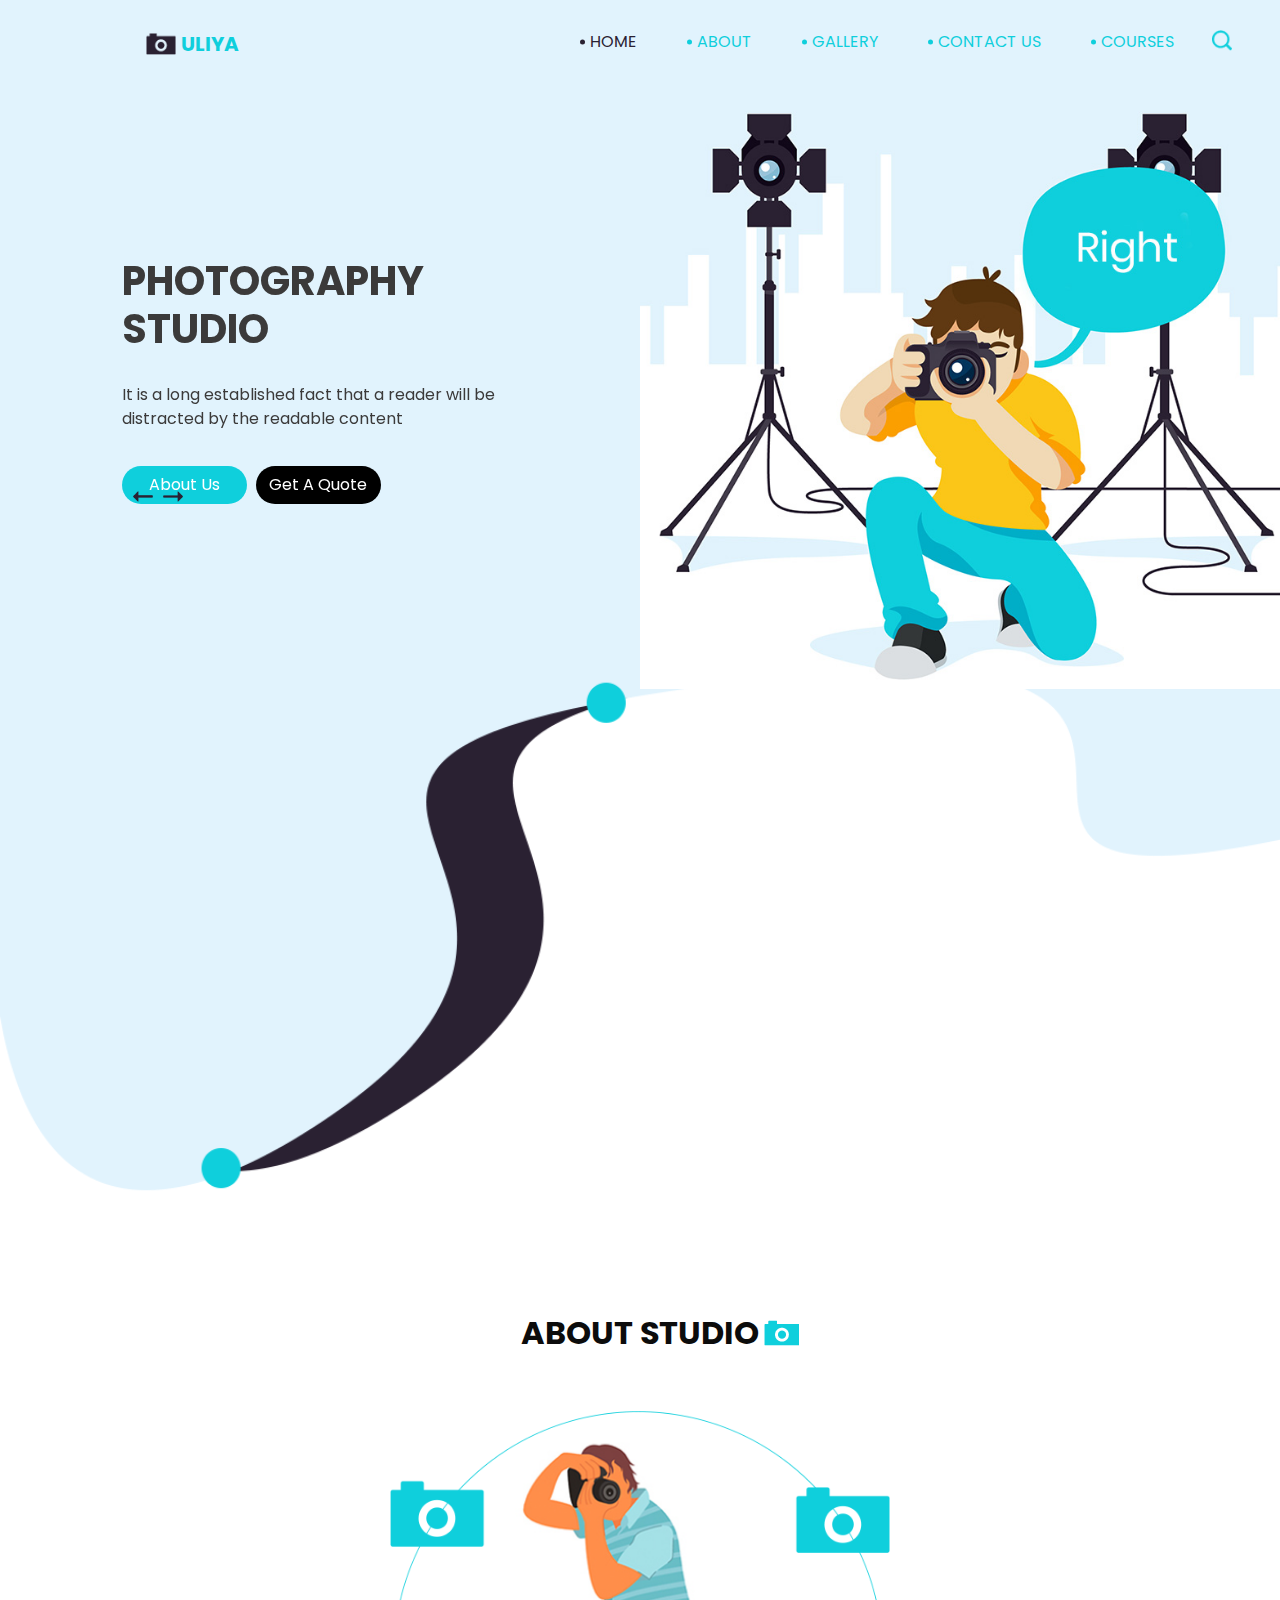
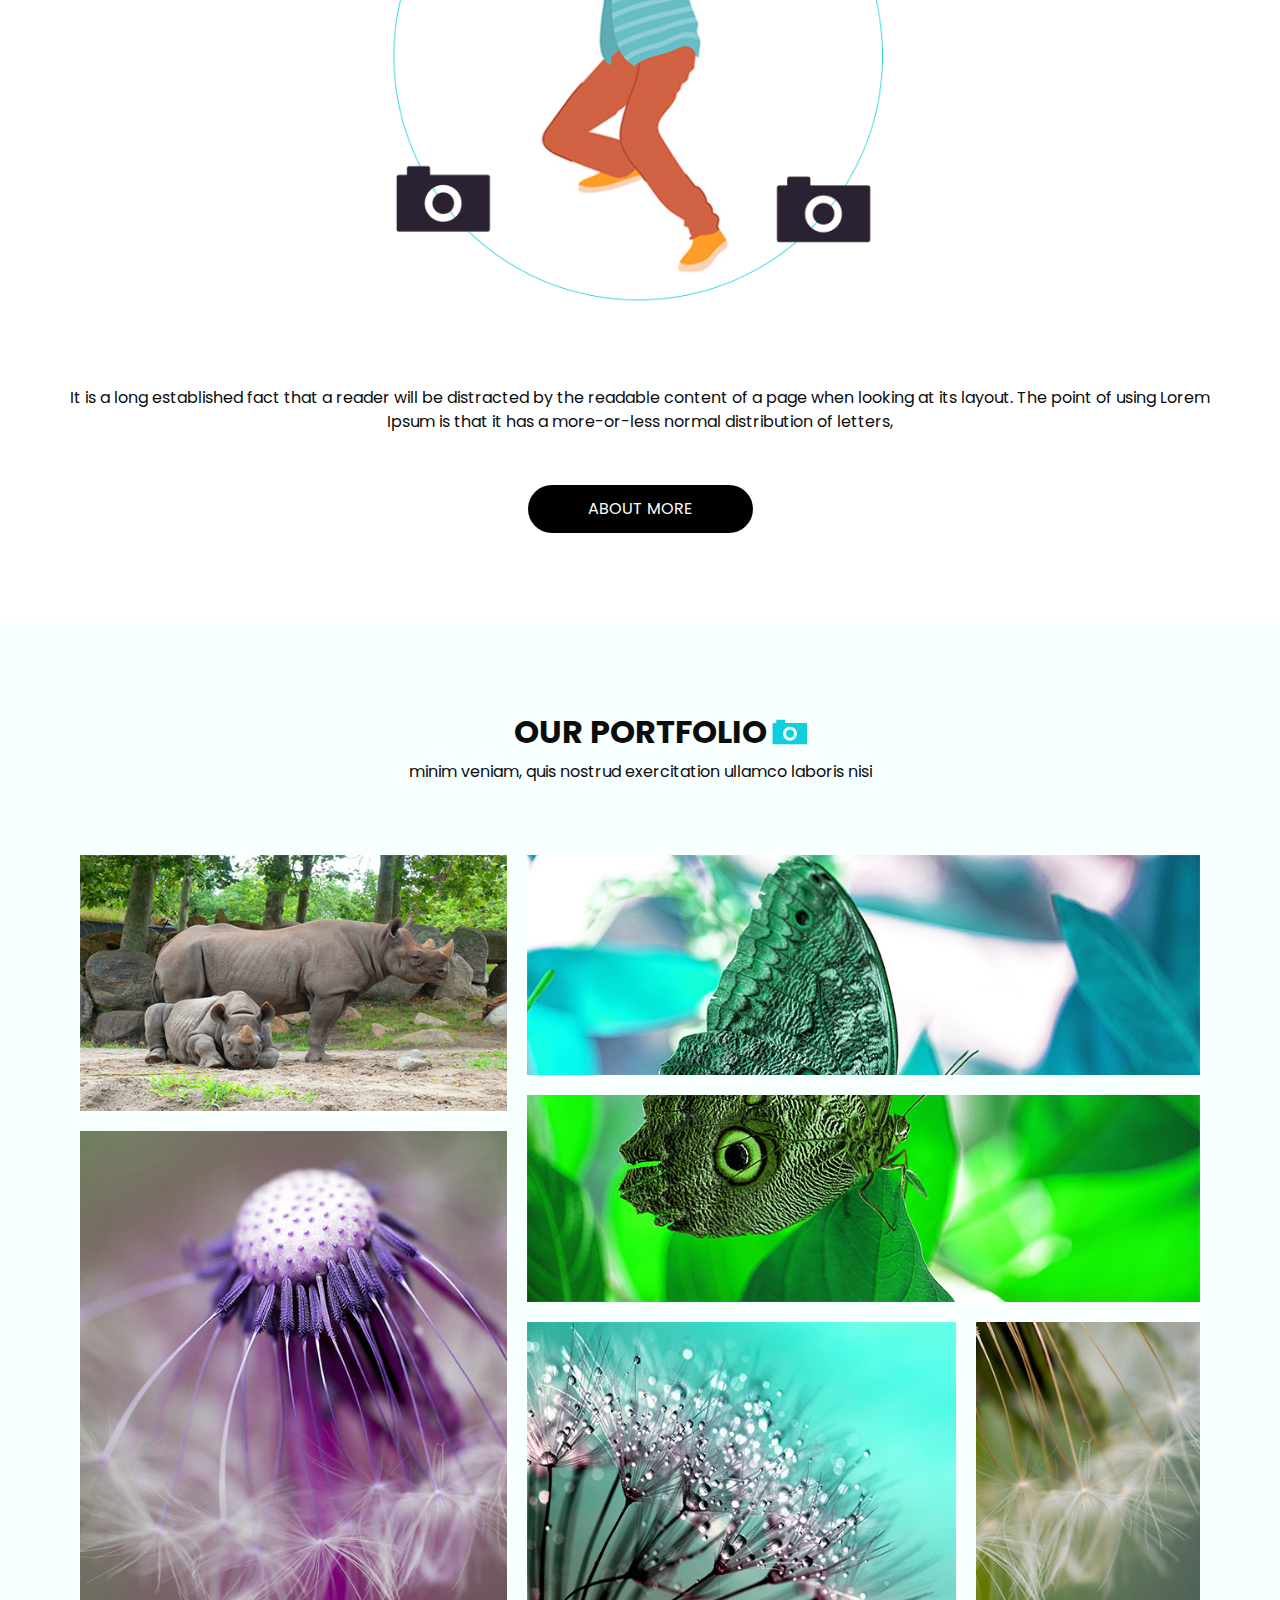
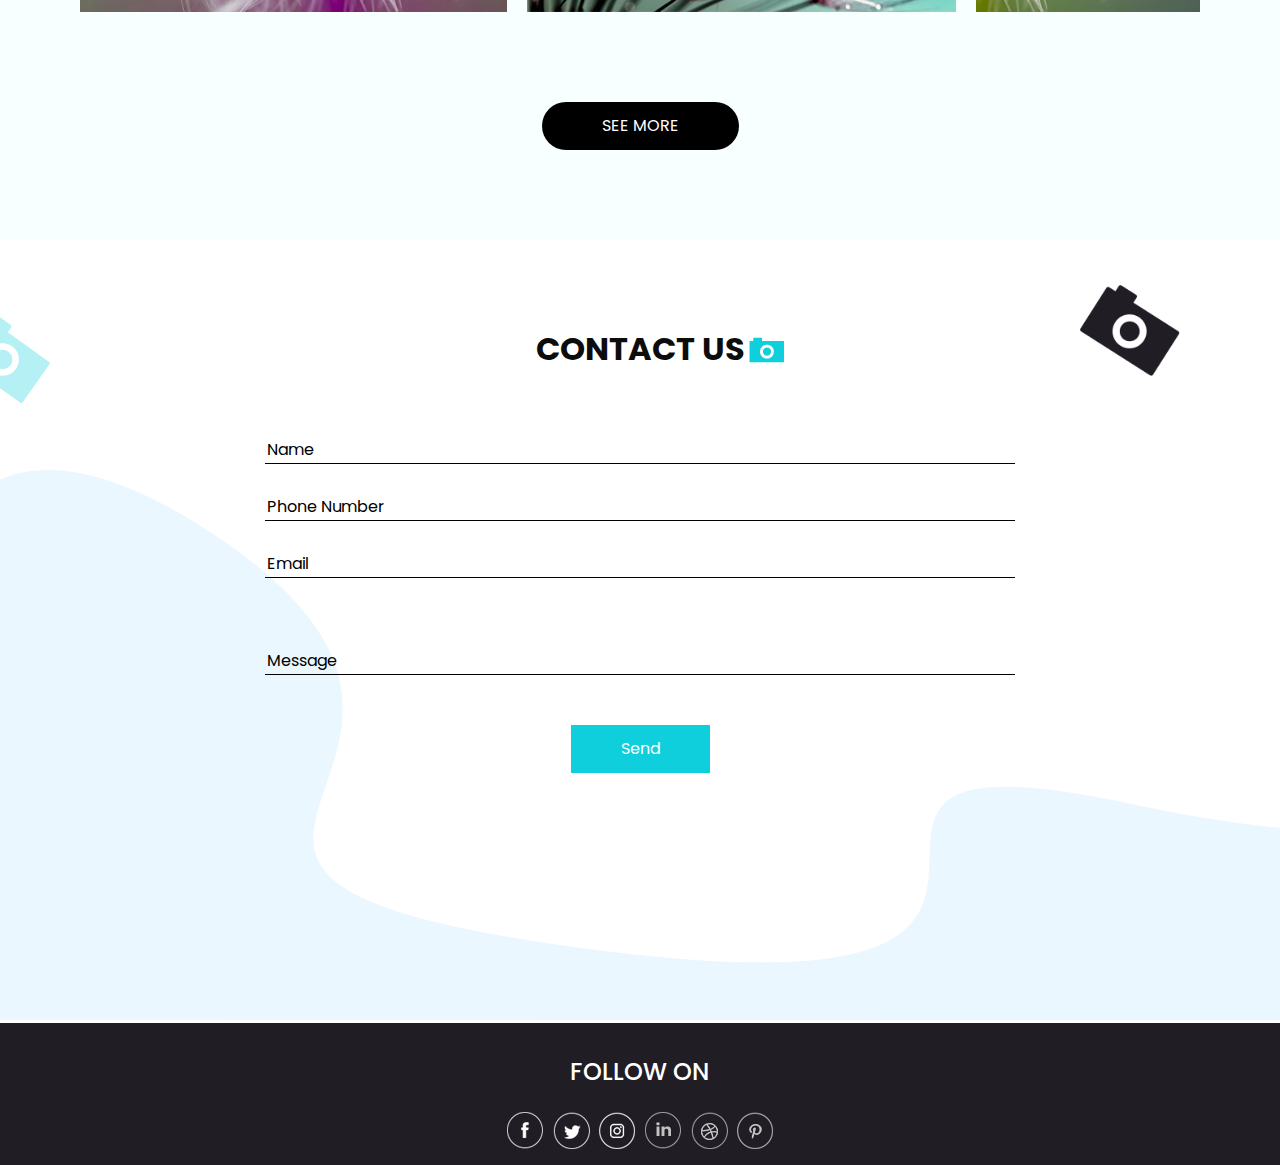
<file: PhotographyWebsite/index.html>
<!DOCTYPE html>
<html>

<head>
  <!-- Basic -->
  <meta charset="utf-8" />
  <meta http-equiv="X-UA-Compatible" content="IE=edge" />
  <!-- Mobile Metas -->
  <meta name="viewport" content="width=device-width, initial-scale=1, shrink-to-fit=no" />
  <!-- Site Metas -->
  <meta name="keywords" content="" />
  <meta name="description" content="" />
  <meta name="author" content="" />

  <title>Uliya</title>


  <!-- bootstrap core css -->
  <link rel="stylesheet" type="text/css" href="css/bootstrap.css" />

  <!-- fonts style -->
  <link href="https://fonts.googleapis.com/css?family=Poppins:400,700&display=swap" rel="stylesheet">

  <!-- Custom styles for this template -->
  <link href="css/style.css" rel="stylesheet" />
  <!-- responsive style -->
  <link href="css/responsive.css" rel="stylesheet" />
</head>

<body>

  <div class="hero_area">
    <!-- header section strats -->
    <header class="header_section">
      <div class="container-fluid">
        <div class="row">
          <div class="col-lg-11 offset-lg-1">
            <nav class="navbar navbar-expand-lg custom_nav-container ">
              <a class="navbar-brand" href="index.html">
                <img src="images/logo.png" alt="">
                <span>
                  Uliya
                </span>
              </a>
              </a>
              <button class="navbar-toggler" type="button" data-toggle="collapse" data-target="#navbarSupportedContent"
                aria-controls="navbarSupportedContent" aria-expanded="false" aria-label="Toggle navigation">
                <span class="navbar-toggler-icon"></span>
              </button>

              <div class="collapse navbar-collapse" id="navbarSupportedContent">
                <div class="d-flex ml-auto flex-column flex-lg-row align-items-center">
                  <ul class="navbar-nav  ">
                    <li class="nav-item active">
                      <a class="nav-link" href="index.html">Home <span class="sr-only">(current)</span></a>
                    </li>
                    <li class="nav-item">
                      <a class="nav-link" href="about.html"> About</a>
                    </li>
                    <li class="nav-item">
                      <a class="nav-link" href="gallery.html"> Gallery </a>
                    </li>
                    <li class="nav-item">
                      <a class="nav-link" href="contactus.html">Contact Us</a>
                    </li>
                    <li class="nav-item">
                      <a class="nav-link" href="courses.html"> Courses</a>
                    </li>
                  </ul>
                  <form class="form-inline">
                    <button class="btn  my-2 my-sm-0 nav_search-btn" type="submit"></button>
                  </form>
                </div>

              </div>
            </nav>
          </div>
        </div>
      </div>
    </header>
    <!-- end header section -->
    <!-- slider section -->
    <section class=" slider_section position-relative">
      <div id="carouselExampleControls" class="carousel slide" data-ride="carousel">
        <div class="carousel-inner">
          <div class="carousel-item active">
            <div class="container-fluid">
              <div class="row">
                <div class="col-md-5 offset-md-1 ">
                  <div class="detail_box">
                    <h1>
                      photography <br>
                      studio
                    </h1>
                    <p>
                      It is a long established fact that a reader will be distracted by the readable content
                    </p>
                    <div class="btn-box">
                      <a href="" class="btn-1">
                        About Us
                      </a>
                      <a href="" class="btn-2">
                        Get A Quote
                      </a>
                    </div>
                  </div>
                </div>
                <div class="col-md-6 px-0">
                  <div class="img-box">
                    <img src="images/slider-img.jpg" alt="">
                  </div>
                </div>
              </div>
            </div>
          </div>
          <div class="carousel-item">
            <div class="container-fluid">
              <div class="row">
                <div class="col-md-5 offset-md-1">
                  <div class="detail_box">
                    <h1>
                      photography <br>
                      studio
                    </h1>
                    <p>
                      It is a long established fact that a reader will be distracted by the readable content
                    </p>
                    <div class="btn-box">
                      <a href="" class="btn-1">
                        About Us
                      </a>
                      <a href="" class="btn-2">
                        Get A Quote
                      </a>
                    </div>
                  </div>
                </div>
                <div class="col-md-6 px-0">
                  <div class="img-box">
                    <img src="images/slider-img.jpg" alt="">
                  </div>
                </div>
              </div>
            </div>
          </div>
          <div class="carousel-item">
            <div class="container-fluid">
              <div class="row">
                <div class="col-md-5 offset-md-1">
                  <div class="detail_box">
                    <h1>
                      photography <br>
                      studio
                    </h1>
                    <p>
                      It is a long established fact that a reader will be distracted by the readable content
                    </p>
                    <div class="btn-box">
                      <a href="" class="btn-1">
                        About Us
                      </a>
                      <a href="" class="btn-2">
                        Get A Quote
                      </a>
                    </div>
                  </div>
                </div>
                <div class="col-md-6 px-0">
                  <div class="img-box">
                    <img src="images/slider-img.jpg" alt="">
                  </div>
                </div>
              </div>
            </div>
          </div>
        </div>
        <div class="carousel_btn-container">
          <a class="carousel-control-prev" href="#carouselExampleControls" role="button" data-slide="prev">
            <span class="sr-only">Previous</span>
          </a>
          <a class="carousel-control-next" href="#carouselExampleControls" role="button" data-slide="next">
            <span class="sr-only">Next</span>
          </a>
        </div>
      </div>

    </section>
    <!-- end slider section -->
  </div>

  <!-- about section -->

  <section class="about_section layout_padding">
    <div class="container">
      <div class="heading_container">
        <h2>
          About Studio
        </h2>
      </div>
      <div class="box">
        <div class="img-box">
          <img src="images/about-img.jpg" alt="">
          <div class="about_img-bg">
            <img src="images/about-img-bg.png" alt="">
          </div>
        </div>
        <div class="detail-box">
          <p>
            It is a long established fact that a reader will be distracted by the readable content of a page when
            looking at its layout. The point of using Lorem Ipsum is that it has a more-or-less normal distribution of
            letters,
          </p>
          <div>
            <a href="">
              about More
            </a>
          </div>
        </div>
      </div>
    </div>

  </section>

  <!-- end about section -->

  <!-- portfolio section -->

  <section class="portfolio_section layout_padding">
    <div class="container">
      <div class="heading_container">
        <h2>
          Our portfolio
        </h2>
        <p>
          minim veniam, quis nostrud exercitation ullamco laboris nisi
        </p>
      </div>
      <div class="portfolio_container layout_padding2">
        <div class="box-1">
          <div class="img-box b-1">
            <img src="images/p-1.jpg" alt="">
            <div class="btn-box">
              <a href="" class="btn-1">

              </a>
            </div>
          </div>
          <div class="img-box b-2">
            <img src="images/p-2.jpg" alt="">
            <div class="btn-box">
              <a href="" class="btn-1">

              </a>
            </div>
          </div>
        </div>
        <div class="box-2">
          <div class="box-2-top">
            <div class="img-box b-3">
              <img src="images/p-3.jpg" alt="">
              <div class="btn-box">
                <a href="" class="btn-1">

                </a>
              </div>
            </div>
          </div>
          <div class="box-2-top2">
            <div class="img-box b-4">
              <img src="images/p-4.jpg" alt="">
              <div class="btn-box">
                <a href="" class="btn-1">

                </a>
              </div>
            </div>
          </div>
          <div class="box-2-btm">
            <div class="img-box b-5">
              <img src="images/p-5.jpg" alt="">
              <div class="btn-box">
                <a href="" class="btn-1">

                </a>
              </div>
            </div>
            <div class="img-box b-6">
              <img src="images/p-6.jpg" alt="">
              <div class="btn-box">
                <a href="" class="btn-1">

                </a>
              </div>
            </div>
          </div>
        </div>
      </div>
      <div class="see_btn">
        <a href="">
          See More
        </a>
      </div>
    </div>

  </section>

  <!-- end about section -->
  <!-- contact section -->

  <section class="contact_section layout_padding">
    <div class="bg-img1">
      <img src="images/bg-img-1.png" alt="">
    </div>
    <div class="bg-img2">
      <img src="images/bg-img-2.png" alt="">
    </div>
    <div class="container">
      <div class="heading_container">
        <h2>
          Contact Us
        </h2>
      </div>
      <div class="">
        <div class="row">
          <div class="col-md-8 mx-auto">
            <form action="">
              <div class="contact_form-container">
                <div>
                  <div>
                    <input type="text" placeholder="Name">
                  </div>
                  <div>
                    <input type="text" placeholder="Phone Number">
                  </div>
                  <div>
                    <input type="email" placeholder="Email">
                  </div>
                  <div class="">
                    <input type="text" placeholder="Message" class="message_input">
                  </div>
                  <div class=" d-flex justify-content-center ">
                    <button type="submit">
                      Send
                    </button>
                  </div>
                </div>
              </div>
            </form>
          </div>
        </div>
      </div>
    </div>
  </section>


  <!-- end contact section -->


  <!-- info section -->
  <section class="info_section ">
    <div class="container">
      <div class="info_container">
        <div class="info_social">
          <div class="d-flex justify-content-center">
            <h4 class="">
              Follow on
            </h4>
          </div>
          <div class="social_box">
            <a href="">
              <img src="images/fb.png" alt="">
            </a>
            <a href="">
              <img src="images/twitter.png" alt="">
            </a>
            <a href="">
              <img src="images/instagram.png" alt="">
            </a>
            <a href="">
              <img src="images/linkedin.png" alt="">
            </a>
            <a href="">
              <img src="images/dribble.png" alt="">
            </a>
            <a href="">
              <img src="images/pinterest.png" alt="">
            </a>
          </div>
        </div>
      </div>
    </div>
  </section>

  <!-- end info_section -->
</body>

</html>
</file>
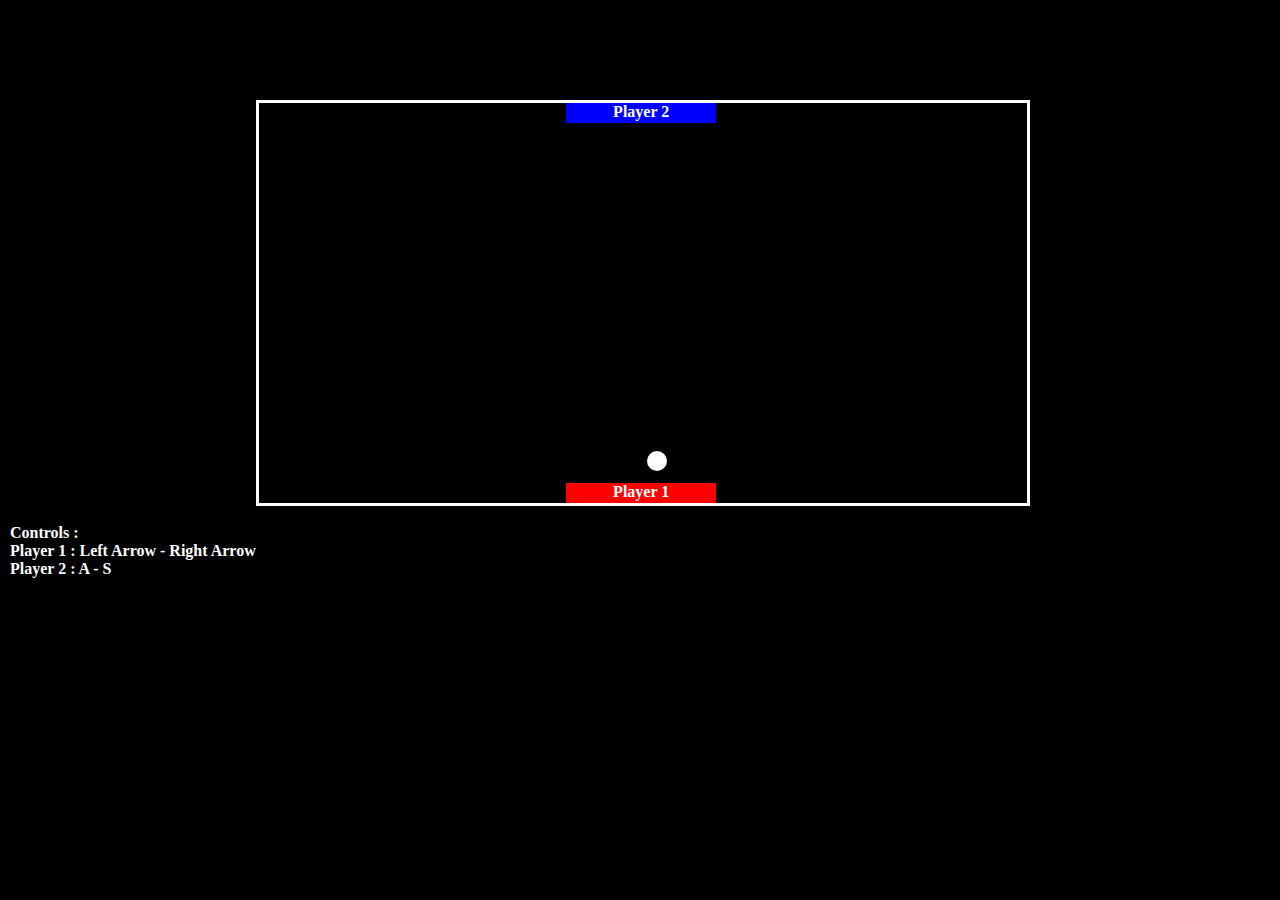
<file: PingPongGame/index.html>
<!DOCTYPE HTML>
<html lang="en">

<head>
	<meta charset="UTF-8">
	<title>PING PONG GAME...</title>
	<link rel="stylesheet" href="style.css">
	</head>
	
<body>
	
	<div id="container">
		<div id="ball"></div>
		<div id="paddle_1" class="paddle">Player 1</div>
		<div id="paddle_2" class="paddle">Player 2</div>
		<div id="restart_div">
			<p id="winner"></p>
			<button id="restart">Restart</button>
		</div>
	</div><br>
	<div style='color:white;font-weight:bold;margin-left: 10px'>Controls : <br>Player 1 : Left Arrow - Right Arrow<br>Player 2 : A - S</div>
	
	<script src="jquery-3.1.1.min.js"></script>
	<script src="script.js"></script>
</body>

</html>
</file>
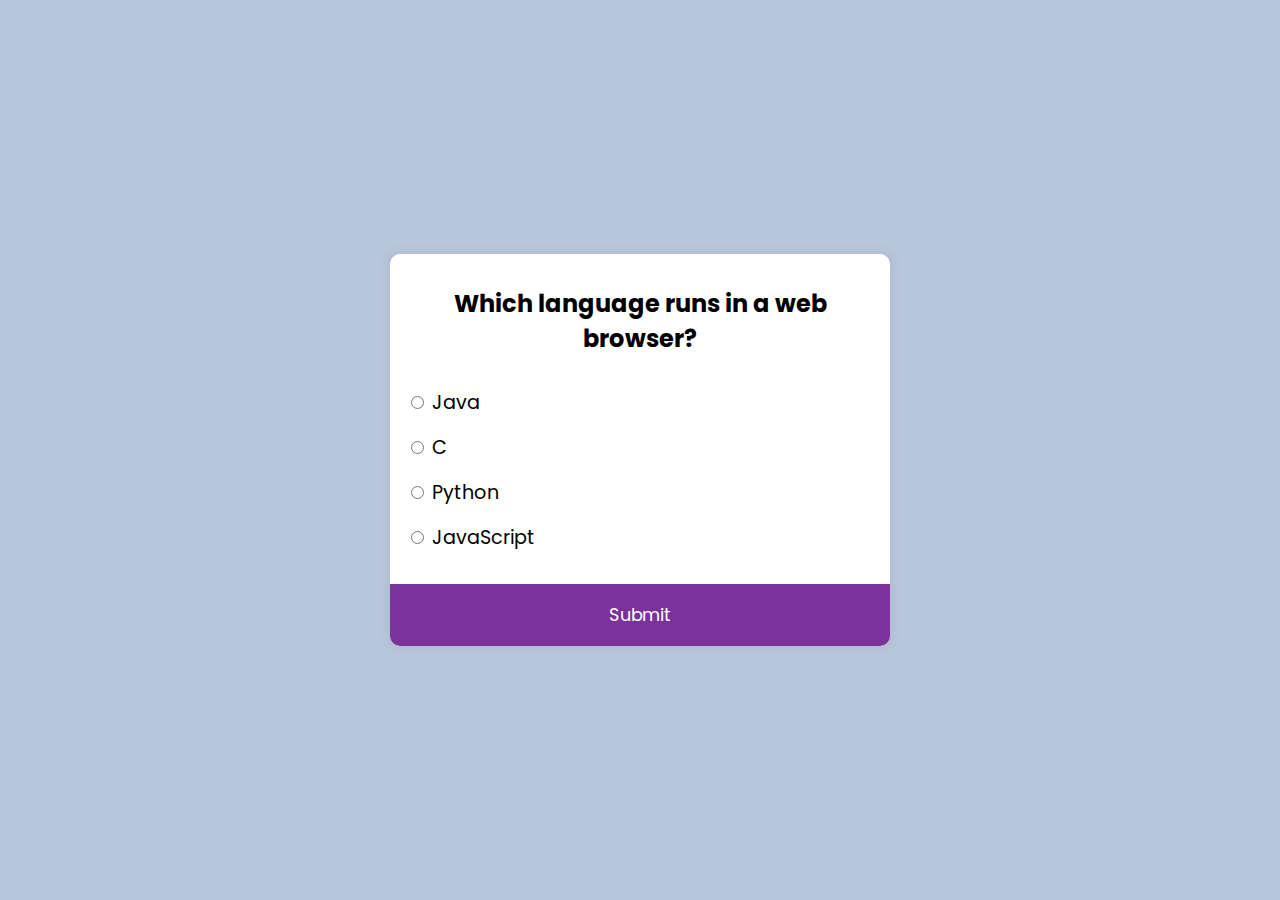
<file: QuizApp/index.html>
<!DOCTYPE html>
<html lang="en" >
<head>
  <meta charset="UTF-8">
  <title>Javascript- Quiz App</title>
  <link rel="stylesheet" href="./style.css">

</head>
<body>
<!-- partial:index.partial.html -->
<div class="quiz-container" id="quiz">

<div class="quiz-header">
   <h2 id="question">Question is loading...</h2>

<ul>
  <li>
    <input type="radio" name="answer" id="a" class="answer" />
    <label for="a" id="a_text">Answer...</label>
  </li>
  <li>
    <input type="radio" name="answer" id="b" class="answer" />
    <label for="b" id="b_text">Answer...</label>
  </li>
  <li>
    <input type="radio" name="answer" id="c" class="answer" />
    <label for="c" id="c_text">Answer...</label>
  </li>
  <li>
    <input type="radio" name="answer" id="d" class="answer" />
    <label for="d" id="d_text">Answer...</label>
  </li>
</ul>
</div>

      <button id="submit">Submit</button>
    </div>
<!-- partial -->
  <script  src="./script.js"></script>

</body>
</html>
</file>
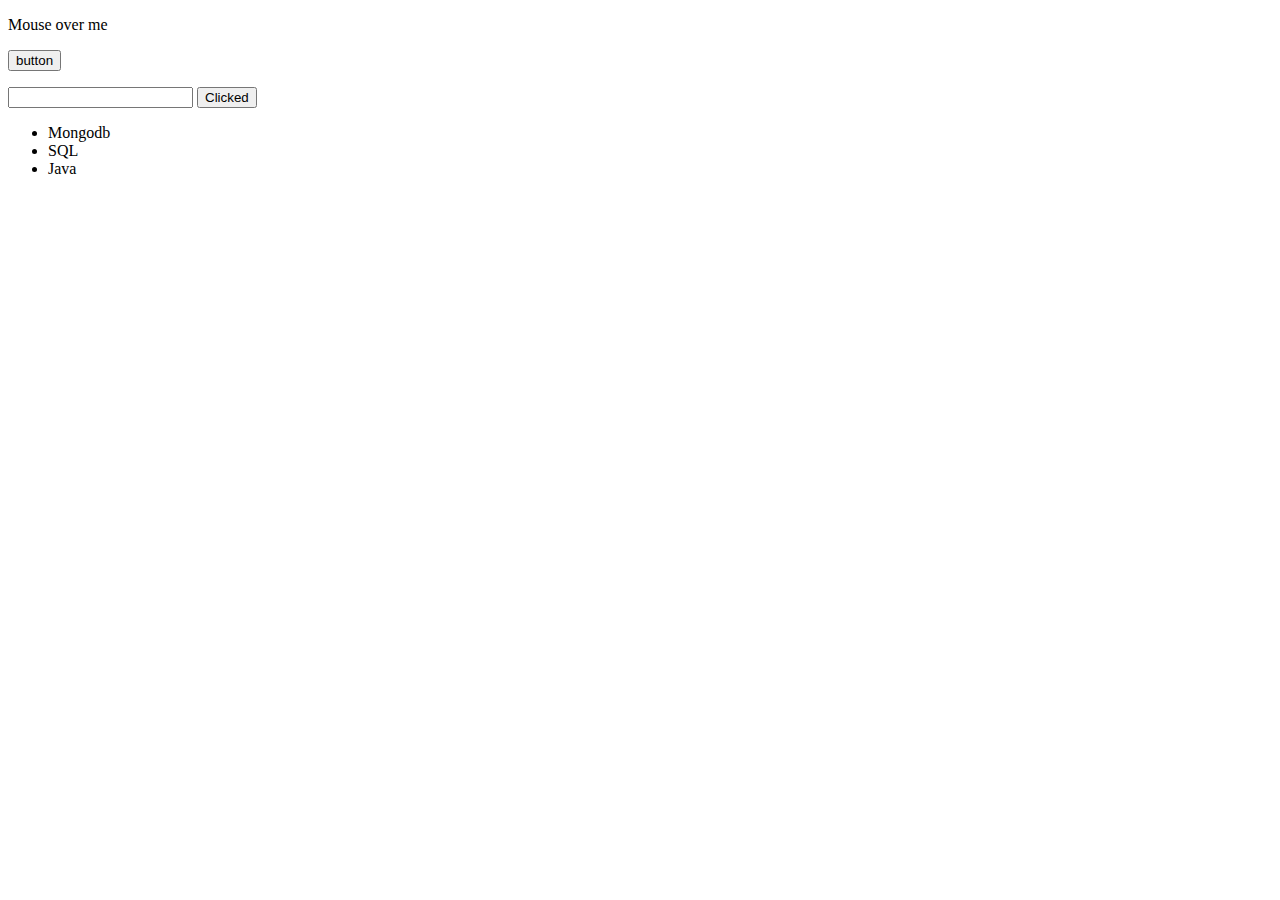
<file: JsDOM/DomPractice.html>
<!DOCTYPE html>
<html>
<head>
    <meta charset="utf-8">
    <meta name="viewport" content="width=device-width, initial-scale=1">
    <title>DOM practice</title>
</head>
<body>
<p id="demo">Mouse over me</p>


<!-- <div id="box" onmouseover="changeText('Yes, this is Onmouseover Text')" onmouseout="changeback('any thing')" > -->
<!-- <div id="box">

<div id="text-display" >any thing </div>
<button id="btn" onmouseover="changeText('Yes, this is Onmouseover Text')" onmouseout="changeback('any thing')">Click Me</button> -->

<button id="btn">button</button>  
<script>
    let ele = document.getElementById("btn");        //  5
    ele.onmouseover = function() {
    this.innerHTML = "New Data";
  };
                                        
   let e = document.getElementById("btn");        //  6
   let btn1= ele.innerHTML;
   e.onmouseout = function() {
   this.innerHTML = btn1;
   };
    
  </script> 




<p id="pText"></p>
<input type="text" id="b1"/>
<button onclick="changeTxt();">Clicked</button>

<ul id="list">
  <li>Mongodb</li>
  <li>SQL</li>
  <li>Java</li>
</ul>
<script type="text/javascript">
    document.getElementById("demo").onmouseover = function() {mouseOver()};
    document.getElementById("demo").onmouseout = function() {mouseOut()};
             // or
    // document.getElementById("demo").addEventListener("mouseover", mouseOver);
    // document.getElementById("demo").addEventListener("mouseout", mouseOut);

    function mouseOver() {
  document.getElementById("demo").style.color = "red";
}
function mouseOut() {
  document.getElementById("demo").style.color = "black";
}

    function changeText(text)
        {
            var display = document.getElementById('text-display');
            display.innerHTML = "";
            display.innerHTML = text;
        }
    function changeback(text)
        {
            var display = document.getElementById('text-display');
            display.innerHTML = "";
            display.innerHTML = text;
        }

         const btn=document.getElementById('btn');
        btn.addEventListener("changeText",(event)=>{
          event.target.innerHTML='changeText';
        })

        var el_down = document.getElementById("pText");
        var inputF = document.getElementById("b1");
  
        function changeTxt() {
            // inputF.value = "textValue";
            el_down.innerHTML = inputF.value;
        }

        const list = document.getElementById("list");
        list.addEventListener("mouseover", (event) => {
          // highlight the mouseover target
          event.target.style.color = " orange ";
          event.target.style.fontWeight='bold';
        });
        list.addEventListener("mouseout", (event) => {
          event.target.style.color = "";
        event.target.style.fontWeight='';
        });
        
</script>
</body>
</html>
</file>
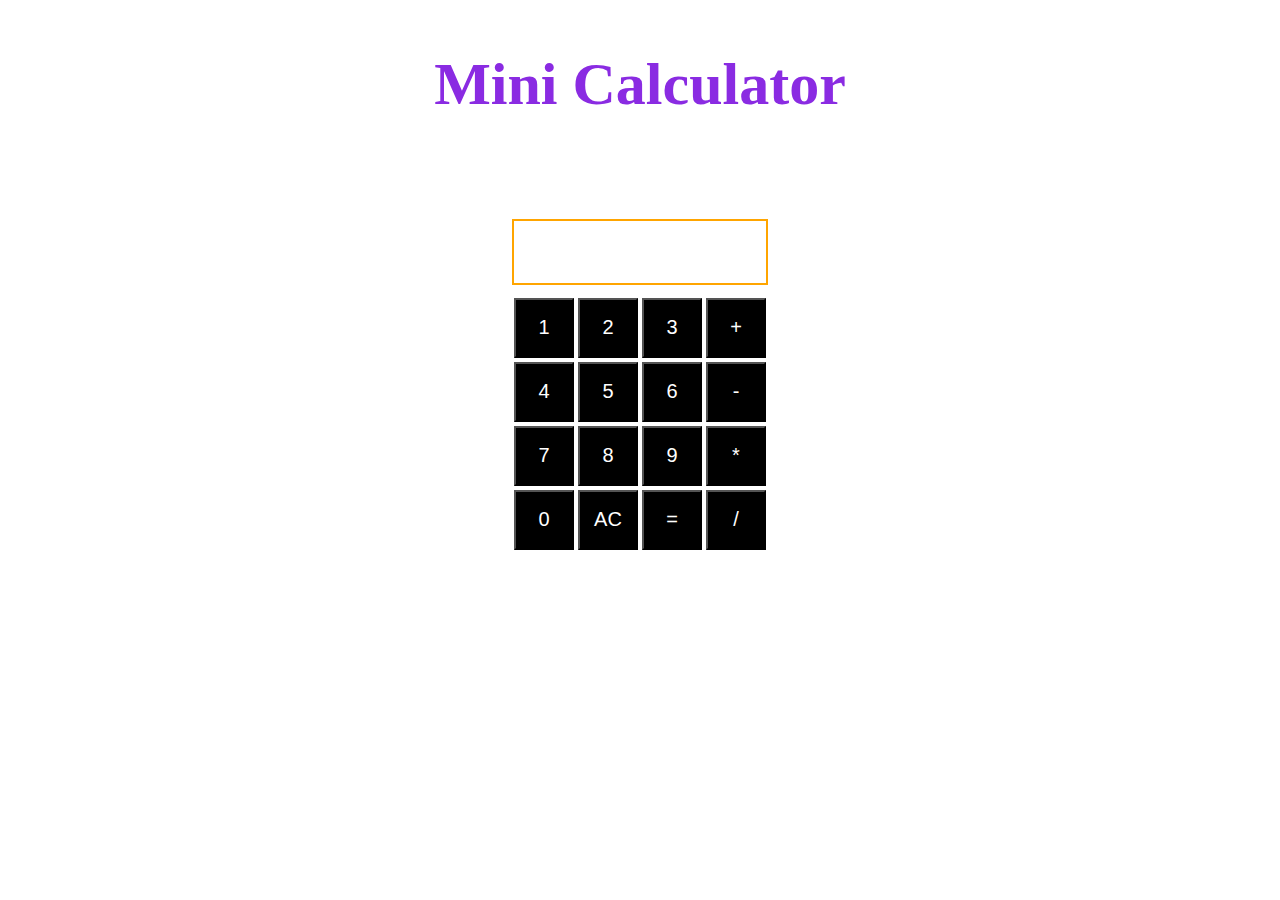
<file: JsDOM/simplecalc.html>
<!DOCTYPE html>
<html lang="en">
<head>
    <meta charset="UTF-8">
    <meta http-equiv="X-UA-Compatible" content="IE=edge">
    <meta name="viewport" content="width=device-width, initial-scale=1.0">
    <style>
        h2{
        color: blueviolet;
        font-weight: bold;
        font-size: 60px;
       }
        #inp{
            margin-top: 50px;
            border: 2px solid orange;
            height:60px;
            width:248px;
            margin-bottom: 10px;
            font-size: 25px;
        }
        .button{
            font-size: 20px;
            height: 60px;
            width:60px;
            background-color: black;
            color:white;
        }        
    </style>
</head>
<body>
    <h2 align="center">Mini Calculator</h2>
    <div align="center" id="calculator">
    <input id="inp" type="text" readonly>
    <table>
        <tr>
            <td><input class="button" type="button" id="1" value="1" onmouseover="mouseOver('1')" onmouseout="mouseOut('1')" onclick=" display('1')"></input></td>
            <td><input class="button" type="button" id="2" value="2" onmouseover="mouseOver('2')" onmouseout="mouseOut('2')" onclick="display('2')"></input></td>
            <td><input class="button" type="button" id="3" value="3" onmouseover="mouseOver('3')" onmouseout="mouseOut('3')" onclick="display('3')"></input></td>
            <td><input class="button" type="button" id="+" value="+" onmouseover="mouseOver('+')" onmouseout="mouseOut('+')" onclick="display('+')"></input></td>
        </tr>
        <tr>
            <td><input class="button" type="button" id="4" value="4" onmouseover="mouseOver('4')" onmouseout="mouseOut('4')" onclick=" display('4')"></input></td>
            <td><input class="button" type="button" id="5" value="5" onmouseover="mouseOver('5')" onmouseout="mouseOut('5')" onclick=" display('5')"></input></td>
            <td><input class="button" type="button" id="6"value="6" onmouseover="mouseOver('6')" onmouseout="mouseOut('6')" onclick=" display('6')"></input></td>
            <td><input class="button" type="button" id="-" value="-" onmouseover="mouseOver('-')" onmouseout="mouseOut('-')" onclick=" display('-')"></input></td>
        </tr>
        <tr>
            <td><input class="button" type="button" id="7" value="7" onmouseover="mouseOver('7')" onmouseout="mouseOut('7')" onclick=" display('7')"></input></td>
            <td><input class="button" type="button" id="8" value="8" onmouseover="mouseOver('8')" onmouseout="mouseOut('8')" onclick=" display('8')"></input></td>
            <td><input class="button" type="button" id="9" value="9" onmouseover="mouseOver('9')" onmouseout="mouseOut('9')" onclick=" display('9')"></input></td>
            <td><input class="button" type="button" id="" value="*" onmouseover="mouseOver('*')" onmouseout="mouseOut('*')" onclick=" display('*')"></input></td>
        </tr>
        <tr>
            <td><input class="button" type="button" id="0" value="0" onmouseover="mouseOver('0')" onmouseout="mouseOut('0')" onclick=" display('0')"></input></td>
            <td><input class="button" type="button" id="AC" value="AC" onmouseover="mouseOver('AC')" onmouseout="mouseOut('AC')" onclick="clearscreen()"></input></td>
            <td><input class="button" type="button" id="=" value="=" onmouseover="mouseOver('=')" onmouseout="mouseOut('=')" onclick=" res()"></input></td>
            <td><input class="button" type="button" id="/" value="/" onmouseover="mouseOver('/')" onmouseout="mouseOut('/')" onclick=" display('/')"></input></td>
            
        </tr>
    </table>
</div>
    <script>
        function display(i){
               let data=document.getElementById("inp");
               data.value=data.value+i;
        }
        function mouseOver(id1){
            let val=document.getElementById(id1);
            val.style.backgroundColor="white";
            val.style.color="black";
        }
        function mouseOut(id2){
            let ele=document.getElementById(id2);
            ele.style.backgroundColor="black";
            ele.style.color="white";
        }
        function clearscreen(){
           let c=document.getElementById("inp");
           c.value='';
        }
        function res(){
            let x=document.getElementById("inp");
            let y=eval(x.value);
            x.value=y;
        }
    </script>
</body>
</html>
</file>
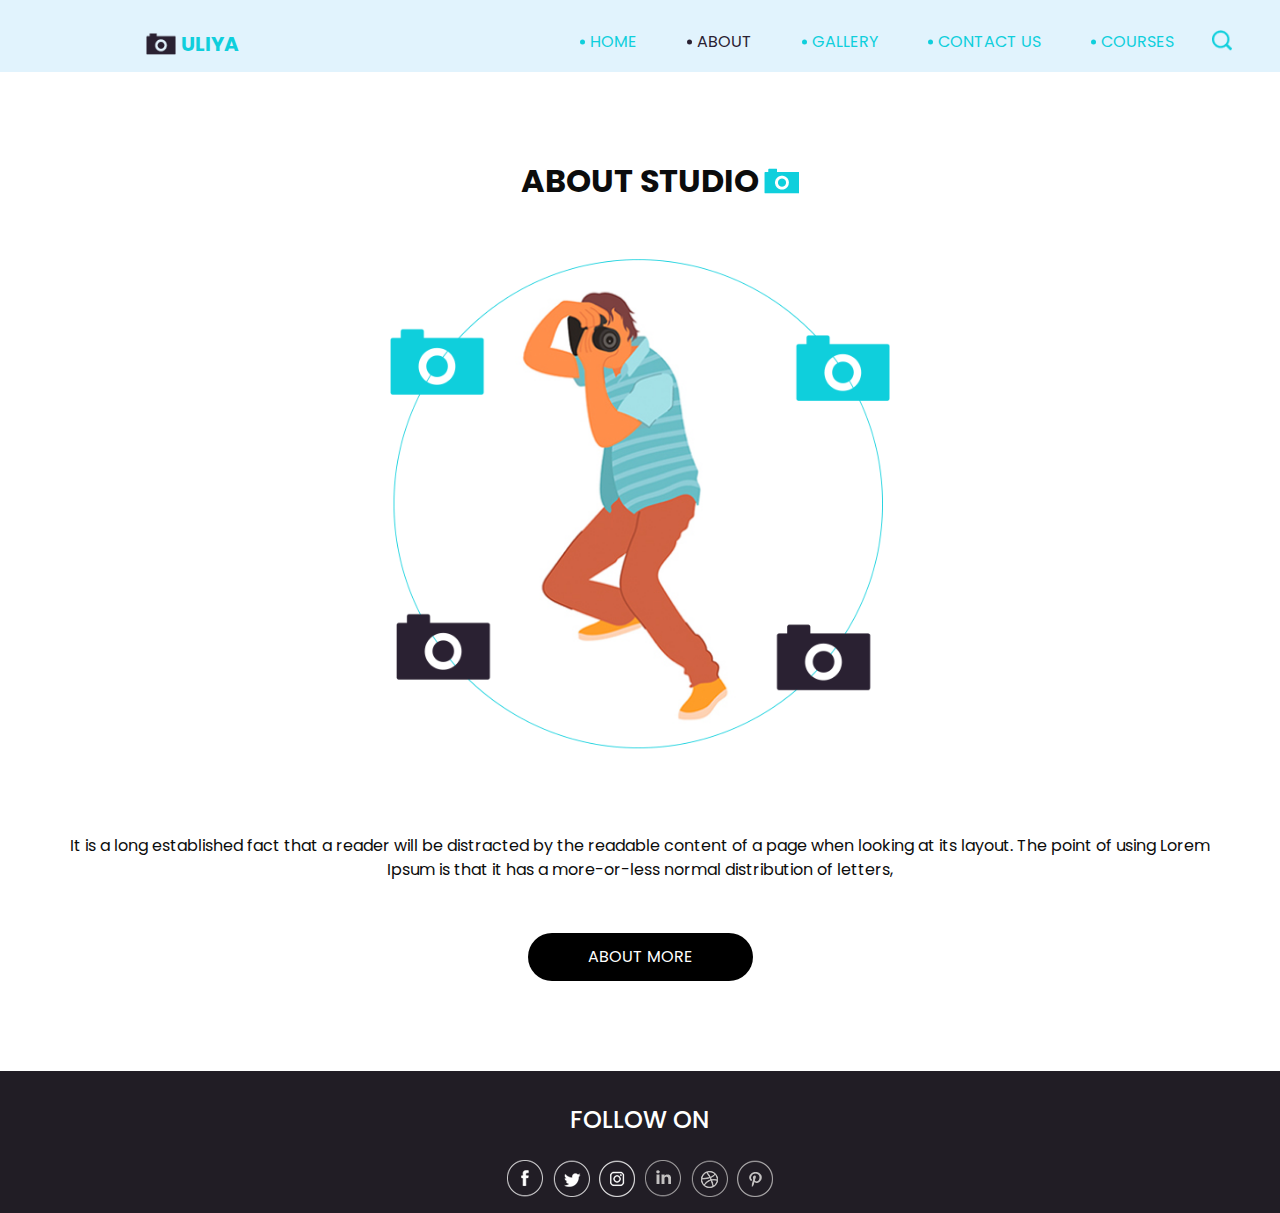
<file: PhotographyWebsite/about.html>
<!DOCTYPE html>
<html>

<head>
  <!-- Basic -->
  <meta charset="utf-8" />
  <meta http-equiv="X-UA-Compatible" content="IE=edge" />
  <!-- Mobile Metas -->
  <meta name="viewport" content="width=device-width, initial-scale=1, shrink-to-fit=no" />
  <!-- Site Metas -->
  <meta name="keywords" content="" />
  <meta name="description" content="" />
  <meta name="author" content="" />

  <title>Uliya</title>


  <!-- bootstrap core css -->
  <link rel="stylesheet" type="text/css" href="css/bootstrap.css" />

  <!-- fonts style -->
  <link href="https://fonts.googleapis.com/css?family=Poppins:400,700&display=swap" rel="stylesheet">

  <!-- Custom styles for this template -->
  <link href="css/style.css" rel="stylesheet" />
  <!-- responsive style -->
  <link href="css/responsive.css" rel="stylesheet" />
</head>

<body class="sub_page">

  <div class="hero_area">
    <!-- header section strats -->
    <header class="header_section">
      <div class="container-fluid">
        <div class="row">
          <div class="col-lg-11 offset-lg-1">
            <nav class="navbar navbar-expand-lg custom_nav-container ">
              <a class="navbar-brand" href="index.html">
                <img src="images/logo.png" alt="">
                <span>
                  Uliya
                </span>
              </a>
              </a>
              <button class="navbar-toggler" type="button" data-toggle="collapse" data-target="#navbarSupportedContent"
                aria-controls="navbarSupportedContent" aria-expanded="false" aria-label="Toggle navigation">
                <span class="navbar-toggler-icon"></span>
              </button>

              <div class="collapse navbar-collapse" id="navbarSupportedContent">
                <div class="d-flex ml-auto flex-column flex-lg-row align-items-center">
                  <ul class="navbar-nav  ">
                    <li class="nav-item ">
                      <a class="nav-link" href="index.html">Home <span class="sr-only">(current)</span></a>
                    </li>
                    <li class="nav-item active">
                      <a class="nav-link" href="about.html"> About</a>
                    </li>
                    <li class="nav-item">
                      <a class="nav-link" href="gallery.html"> Gallery </a>
                    </li>
                    <li class="nav-item">
                      <a class="nav-link" href="contactus.html">Contact Us</a>
                    </li>
                    <li class="nav-item">
                      <a class="nav-link" href="courses.html"> Courses</a>
                    </li>
                  </ul>
                  <form class="form-inline">
                    <button class="btn  my-2 my-sm-0 nav_search-btn" type="submit"></button>
                  </form>
                </div>

              </div>
            </nav>
          </div>
        </div>
      </div>
    </header>
    <!-- end header section -->
  </div>

  <!-- about section -->

  <section class="about_section layout_padding">
    <div class="container">
      <div class="heading_container">
        <h2>
          About Studio
        </h2>
      </div>
      <div class="box">
        <div class="img-box">
          <img src="images/about-img.jpg" alt="">
          <div class="about_img-bg">
            <img src="images/about-img-bg.png" alt="">
          </div>
        </div>
        <div class="detail-box">
          <p>
            It is a long established fact that a reader will be distracted by the readable content of a page when
            looking at its layout. The point of using Lorem Ipsum is that it has a more-or-less normal distribution of
            letters,
          </p>
          <div>
            <a href="">
              about More
            </a>
          </div>
        </div>
      </div>
    </div>

  </section>

  <!-- end about section -->


  <!-- info section -->
  <section class="info_section ">
    <div class="container">
      <div class="info_container">
        <div class="info_social">
          <div class="d-flex justify-content-center">
            <h4 class="">
              Follow on
            </h4>
          </div>
          <div class="social_box">
            <a href="">
              <img src="images/fb.png" alt="">
            </a>
            <a href="">
              <img src="images/twitter.png" alt="">
            </a>
            <a href="">
              <img src="images/instagram.png" alt="">
            </a>
            <a href="">
              <img src="images/linkedin.png" alt="">
            </a>
            <a href="">
              <img src="images/dribble.png" alt="">
            </a>
            <a href="">
              <img src="images/pinterest.png" alt="">
            </a>
          </div>
        </div>
      </div>
    </div>
  </section>

  <!-- end info_section -->
</body>

</html>
</file>
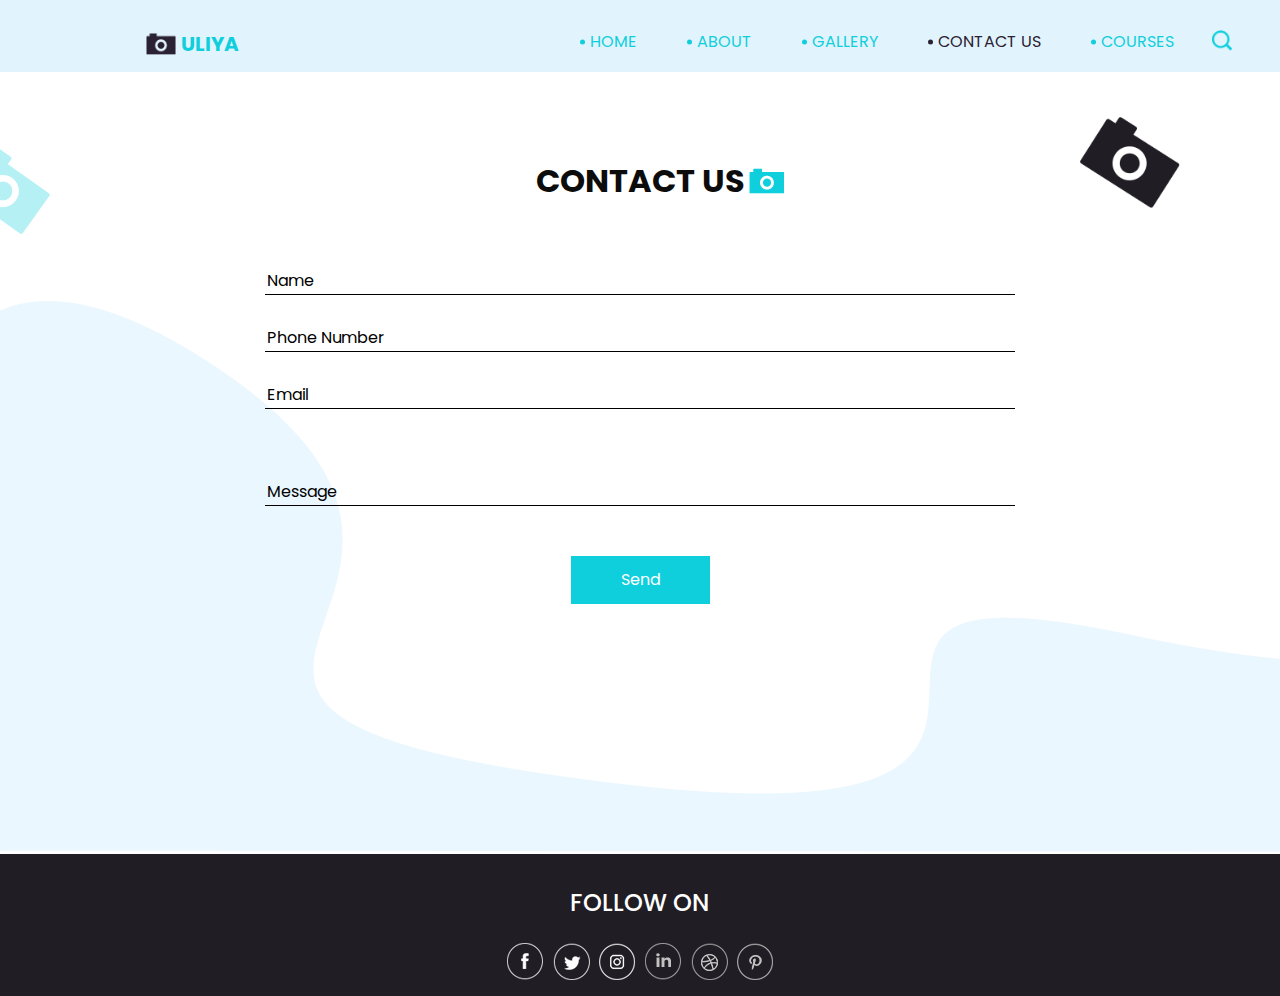
<file: PhotographyWebsite/contactus.html>
<!DOCTYPE html>
<html>

<head>
  <!-- Basic -->
  <meta charset="utf-8" />
  <meta http-equiv="X-UA-Compatible" content="IE=edge" />
  <!-- Mobile Metas -->
  <meta name="viewport" content="width=device-width, initial-scale=1, shrink-to-fit=no" />
  <!-- Site Metas -->
  <meta name="keywords" content="" />
  <meta name="description" content="" />
  <meta name="author" content="" />

  <title>Uliya</title>


  <!-- bootstrap core css -->
  <link rel="stylesheet" type="text/css" href="css/bootstrap.css" />

  <!-- fonts style -->
  <link href="https://fonts.googleapis.com/css?family=Poppins:400,700&display=swap" rel="stylesheet">

  <!-- Custom styles for this template -->
  <link href="css/style.css" rel="stylesheet" />
  <!-- responsive style -->
  <link href="css/responsive.css" rel="stylesheet" />
</head>

<body class="sub_page">

  <div class="hero_area">
    <!-- header section strats -->
    <header class="header_section">
      <div class="container-fluid">
        <div class="row">
          <div class="col-lg-11 offset-lg-1">
            <nav class="navbar navbar-expand-lg custom_nav-container ">
              <a class="navbar-brand" href="index.html">
                <img src="images/logo.png" alt="">
                <span>
                  Uliya
                </span>
              </a>
              </a>
              <button class="navbar-toggler" type="button" data-toggle="collapse" data-target="#navbarSupportedContent"
                aria-controls="navbarSupportedContent" aria-expanded="false" aria-label="Toggle navigation">
                <span class="navbar-toggler-icon"></span>
              </button>

              <div class="collapse navbar-collapse" id="navbarSupportedContent">
                <div class="d-flex ml-auto flex-column flex-lg-row align-items-center">
                  <ul class="navbar-nav  ">
                    <li class="nav-item ">
                      <a class="nav-link" href="index.html">Home <span class="sr-only">(current)</span></a>
                    </li>
                    <li class="nav-item">
                      <a class="nav-link" href="about.html"> About</a>
                    </li>
                    <li class="nav-item">
                      <a class="nav-link" href="gallery.html"> Gallery </a>
                    </li>
                    <li class="nav-item active">
                      <a class="nav-link" href="contactus.html">Contact Us</a>
                    </li>
                    <li class="nav-item">
                      <a class="nav-link" href="courses.html"> Courses</a>
                    </li>
                  </ul>
                  <form class="form-inline">
                    <button class="btn  my-2 my-sm-0 nav_search-btn" type="submit"></button>
                  </form>
                </div>

              </div>
            </nav>
          </div>
        </div>
      </div>
    </header>
    <!-- end header section -->
  </div>

  <!-- contact section -->

  <section class="contact_section layout_padding">
    <div class="bg-img1">
      <img src="images/bg-img-1.png" alt="">
    </div>
    <div class="bg-img2">
      <img src="images/bg-img-2.png" alt="">
    </div>
    <div class="container">
      <div class="heading_container">
        <h2>
          Contact Us
        </h2>
      </div>
      <div class="">
        <div class="row">
          <div class="col-md-8 mx-auto">
            <form action="">
              <div class="contact_form-container">
                <div>
                  <div>
                    <input type="text" placeholder="Name">
                  </div>
                  <div>
                    <input type="text" placeholder="Phone Number">
                  </div>
                  <div>
                    <input type="email" placeholder="Email">
                  </div>
                  <div class="">
                    <input type="text" placeholder="Message" class="message_input">
                  </div>
                  <div class=" d-flex justify-content-center ">
                    <button type="submit">
                      Send
                    </button>
                  </div>
                </div>
              </div>
            </form>
          </div>
        </div>
      </div>
    </div>
  </section>


  <!-- end contact section -->


  <!-- info section -->
  <section class="info_section ">
    <div class="container">
      <div class="info_container">
        <div class="info_social">
          <div class="d-flex justify-content-center">
            <h4 class="">
              Follow on
            </h4>
          </div>
          <div class="social_box">
            <a href="">
              <img src="images/fb.png" alt="">
            </a>
            <a href="">
              <img src="images/twitter.png" alt="">
            </a>
            <a href="">
              <img src="images/instagram.png" alt="">
            </a>
            <a href="">
              <img src="images/linkedin.png" alt="">
            </a>
            <a href="">
              <img src="images/dribble.png" alt="">
            </a>
            <a href="">
              <img src="images/pinterest.png" alt="">
            </a>
          </div>
        </div>
      </div>
    </div>
  </section>

  <!-- end info_section -->
</body>

</html>
</file>
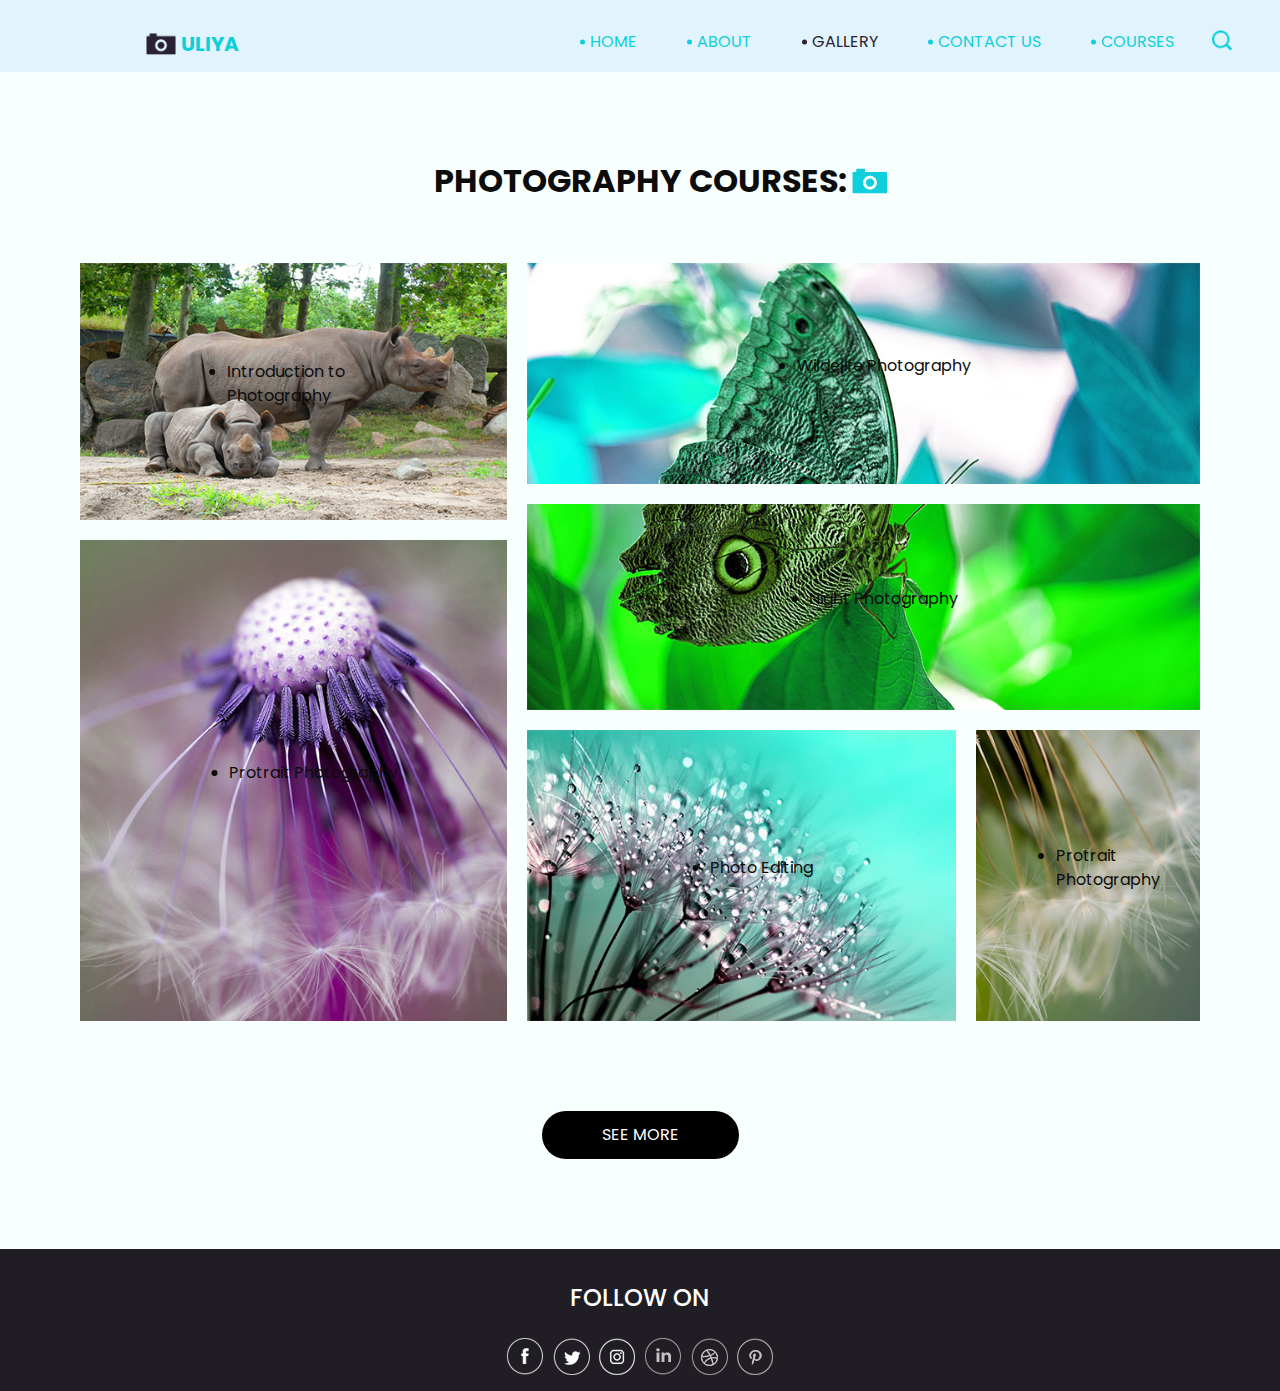
<file: PhotographyWebsite/courses.html>
<!DOCTYPE html>
<html>

<head>
  <!-- Basic -->
  <meta charset="utf-8" />
  <meta http-equiv="X-UA-Compatible" content="IE=edge" />
  <!-- Mobile Metas -->
  <meta name="viewport" content="width=device-width, initial-scale=1, shrink-to-fit=no" />
  <!-- Site Metas -->
  <meta name="keywords" content="" />
  <meta name="description" content="" />
  <meta name="author" content="" />

  <title>Uliya</title>


  <!-- bootstrap core css -->
  <link rel="stylesheet" type="text/css" href="css/bootstrap.css" />

  <!-- fonts style -->
  <link href="https://fonts.googleapis.com/css?family=Poppins:400,700&display=swap" rel="stylesheet">

  <!-- Custom styles for this template -->
  <link href="css/style.css" rel="stylesheet" />
  <!-- responsive style -->
  <link href="css/responsive.css" rel="stylesheet" />
</head>

<body class="sub_page">

  <div class="hero_area">
    <!-- header section strats -->
    <header class="header_section">
      <div class="container-fluid">
        <div class="row">
          <div class="col-lg-11 offset-lg-1">
            <nav class="navbar navbar-expand-lg custom_nav-container ">
              <a class="navbar-brand" href="index.html">
                <img src="images/logo.png" alt="">
                <span>
                  Uliya
                </span>
              </a>
              </a>
              <button class="navbar-toggler" type="button" data-toggle="collapse" data-target="#navbarSupportedContent"
                aria-controls="navbarSupportedContent" aria-expanded="false" aria-label="Toggle navigation">
                <span class="navbar-toggler-icon"></span>
              </button>

              <div class="collapse navbar-collapse" id="navbarSupportedContent">
                <div class="d-flex ml-auto flex-column flex-lg-row align-items-center">
                  <ul class="navbar-nav  ">
                    <li class="nav-item ">
                      <a class="nav-link" href="index.html">Home <span class="sr-only">(current)</span></a>
                    </li>
                    <li class="nav-item">
                      <a class="nav-link" href="about.html"> About</a>
                    </li>
                    <li class="nav-item active">
                      <a class="nav-link" href="gallery.html"> Gallery </a>
                    </li>
                    <li class="nav-item">
                      <a class="nav-link" href="contactus.html">Contact Us</a>
                    </li>
                    <li class="nav-item">
                      <a class="nav-link" href="courses.html"> Courses</a>
                    </li>
                  </ul>
                  <form class="form-inline">
                    <button class="btn  my-2 my-sm-0 nav_search-btn" type="submit"></button>
                  </form>
                </div>

              </div>
            </nav>
          </div>
        </div>
      </div>
    </header>
    <!-- end header section -->

  </div>

  <!-- portfolio section -->

  <section class="portfolio_section layout_padding">
    <div class="container">
      <div class="heading_container">
        <h2>
          photography Courses:
        </h2>
      </div>
      <div class="portfolio_container layout_padding2">
        <div class="box-1">
          <div class="img-box b-1">
            <img src="images/p-1.jpg" alt="">
            <div class="btn-box">
              <a href="" class="btn-1">

              </a>
              <ul>
                <div><li>Introduction to Photography</li></div>
            </ul>
            </div>
          </div>
          <div class="img-box b-2">
            <img src="images/p-2.jpg" alt="">
            <div class="btn-box">
              <a href="" class="btn-1">

              </a>
              <ul>
                <div><li class="grid-item">Protrait Photography</li></div>
              </ul>
            </div>
          </div>
        </div>
        <div class="box-2">
          <div class="box-2-top">
            <div class="img-box b-3">
              <img src="images/p-3.jpg" alt="">
              <div class="btn-box">
                <a href="" class="btn-1">

                </a>
                <ul>
                    <div class="grid-item"><li>Wildelife Photography</li></div>
                  </ul>
              </div>
            </div>
          </div>
          <div class="box-2-top2">
            <div class="img-box b-4">
              <img src="images/p-4.jpg" alt="">
              <div class="btn-box">
                <a href="" class="btn-1">

                </a>
                <ul>
                    <div class="grid-item"><li>Night Photography</li></div>
                  </ul>
              </div>
            </div>
          </div>
          <div class="box-2-btm">
            <div class="img-box b-5">
              <img src="images/p-5.jpg" alt="">
              <div class="btn-box">
                <a href="" class="btn-1">

                </a>
                <ul>
                    <div class="grid-item"><li>Photo Editing</li></div>
                  </ul>
              </div>
            </div>
            <div class="img-box b-6">
              <img src="images/p-6.jpg" alt="">
              <div class="btn-box">
                <a href="" class="btn-1">

                </a>
                <ul>
                    <div><li class="grid-item">Protrait Photography</li></div>
                  </ul>
              </div>
            </div>
          </div>
        </div>
      </div>
      <div class="see_btn">
        <a href="">
          See More
        </a>
      </div>
    </div>

  </section>

  <!-- end about section -->

  <!-- info section -->
  <section class="info_section ">
    <div class="container">
      <div class="info_container">
        <div class="info_social">
          <div class="d-flex justify-content-center">
            <h4 class="">
              Follow on
            </h4>
          </div>
          <div class="social_box">
            <a href="">
              <img src="images/fb.png" alt="">
            </a>
            <a href="">
              <img src="images/twitter.png" alt="">
            </a>
            <a href="">
              <img src="images/instagram.png" alt="">
            </a>
            <a href="">
              <img src="images/linkedin.png" alt="">
            </a>
            <a href="">
              <img src="images/dribble.png" alt="">
            </a>
            <a href="">
              <img src="images/pinterest.png" alt="">
            </a>
          </div>
        </div>
      </div>
    </div>
  </section>

  <!-- end info_section -->

</body>

</html>
</file>
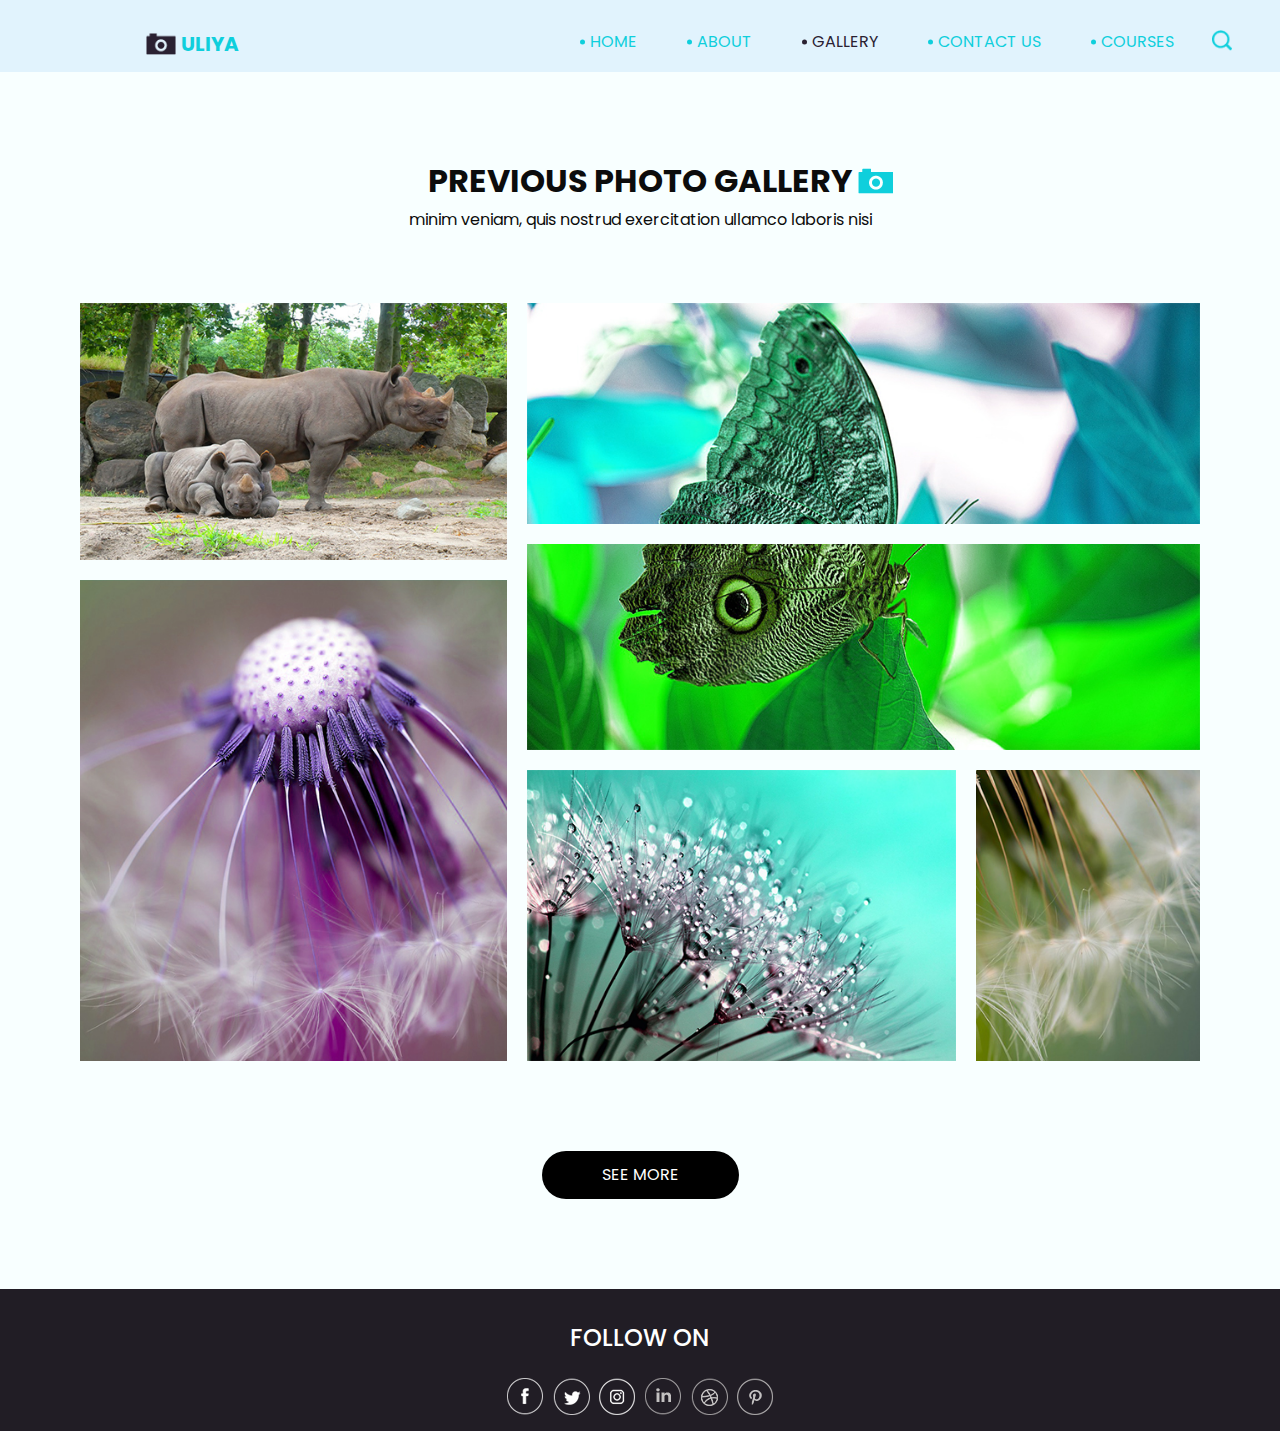
<file: PhotographyWebsite/gallery.html>
<!DOCTYPE html>
<html>

<head>
  <!-- Basic -->
  <meta charset="utf-8" />
  <meta http-equiv="X-UA-Compatible" content="IE=edge" />
  <!-- Mobile Metas -->
  <meta name="viewport" content="width=device-width, initial-scale=1, shrink-to-fit=no" />
  <!-- Site Metas -->
  <meta name="keywords" content="" />
  <meta name="description" content="" />
  <meta name="author" content="" />

  <title>Uliya</title>


  <!-- bootstrap core css -->
  <link rel="stylesheet" type="text/css" href="css/bootstrap.css" />

  <!-- fonts style -->
  <link href="https://fonts.googleapis.com/css?family=Poppins:400,700&display=swap" rel="stylesheet">

  <!-- Custom styles for this template -->
  <link href="css/style.css" rel="stylesheet" />
  <!-- responsive style -->
  <link href="css/responsive.css" rel="stylesheet" />
</head>

<body class="sub_page">

  <div class="hero_area">
    <!-- header section strats -->
    <header class="header_section">
      <div class="container-fluid">
        <div class="row">
          <div class="col-lg-11 offset-lg-1">
            <nav class="navbar navbar-expand-lg custom_nav-container ">
              <a class="navbar-brand" href="index.html">
                <img src="images/logo.png" alt="">
                <span>
                  Uliya
                </span>
              </a>
              </a>
              <button class="navbar-toggler" type="button" data-toggle="collapse" data-target="#navbarSupportedContent"
                aria-controls="navbarSupportedContent" aria-expanded="false" aria-label="Toggle navigation">
                <span class="navbar-toggler-icon"></span>
              </button>

              <div class="collapse navbar-collapse" id="navbarSupportedContent">
                <div class="d-flex ml-auto flex-column flex-lg-row align-items-center">
                  <ul class="navbar-nav  ">
                    <li class="nav-item ">
                      <a class="nav-link" href="index.html">Home <span class="sr-only">(current)</span></a>
                    </li>
                    <li class="nav-item">
                      <a class="nav-link" href="about.html"> About</a>
                    </li>
                    <li class="nav-item active">
                      <a class="nav-link" href="gallery.html"> Gallery </a>
                    </li>
                    <li class="nav-item">
                      <a class="nav-link" href="contactus.html">Contact Us</a>
                    </li>
                    <li class="nav-item">
                      <a class="nav-link" href="courses.html"> Courses</a>
                    </li>
                  </ul>
                  <form class="form-inline">
                    <button class="btn  my-2 my-sm-0 nav_search-btn" type="submit"></button>
                  </form>
                </div>

              </div>
            </nav>
          </div>
        </div>
      </div>
    </header>
    <!-- end header section -->

  </div>

  <!-- portfolio section -->

  <section class="portfolio_section layout_padding">
    <div class="container">
      <div class="heading_container">
        <h2>
          Previous Photo Gallery
        </h2>
        <p>
          minim veniam, quis nostrud exercitation ullamco laboris nisi
        </p>
      </div>
      <div class="portfolio_container layout_padding2">
        <div class="box-1">
          <div class="img-box b-1">
            <img src="images/p-1.jpg" alt="">
            <div class="btn-box">
              <a href="" class="btn-1">

              </a>
            </div>
          </div>
          <div class="img-box b-2">
            <img src="images/p-2.jpg" alt="">
            <div class="btn-box">
              <a href="" class="btn-1">

              </a>
            </div>
          </div>
        </div>
        <div class="box-2">
          <div class="box-2-top">
            <div class="img-box b-3">
              <img src="images/p-3.jpg" alt="">
              <div class="btn-box">
                <a href="" class="btn-1">

                </a>
              </div>
            </div>
          </div>
          <div class="box-2-top2">
            <div class="img-box b-4">
              <img src="images/p-4.jpg" alt="">
              <div class="btn-box">
                <a href="" class="btn-1">

                </a>
              </div>
            </div>
          </div>
          <div class="box-2-btm">
            <div class="img-box b-5">
              <img src="images/p-5.jpg" alt="">
              <div class="btn-box">
                <a href="" class="btn-1">

                </a>
              </div>
            </div>
            <div class="img-box b-6">
              <img src="images/p-6.jpg" alt="">
              <div class="btn-box">
                <a href="" class="btn-1">

                </a>
              </div>
            </div>
          </div>
        </div>
      </div>
      <div class="see_btn">
        <a href="">
          See More
        </a>
      </div>
    </div>

  </section>

  <!-- end about section -->

  <!-- info section -->
  <section class="info_section ">
    <div class="container">
      <div class="info_container">
        <div class="info_social">
          <div class="d-flex justify-content-center">
            <h4 class="">
              Follow on
            </h4>
          </div>
          <div class="social_box">
            <a href="">
              <img src="images/fb.png" alt="">
            </a>
            <a href="">
              <img src="images/twitter.png" alt="">
            </a>
            <a href="">
              <img src="images/instagram.png" alt="">
            </a>
            <a href="">
              <img src="images/linkedin.png" alt="">
            </a>
            <a href="">
              <img src="images/dribble.png" alt="">
            </a>
            <a href="">
              <img src="images/pinterest.png" alt="">
            </a>
          </div>
        </div>
      </div>
    </div>
  </section>

  <!-- end info_section -->
</body>

</html>
</file>
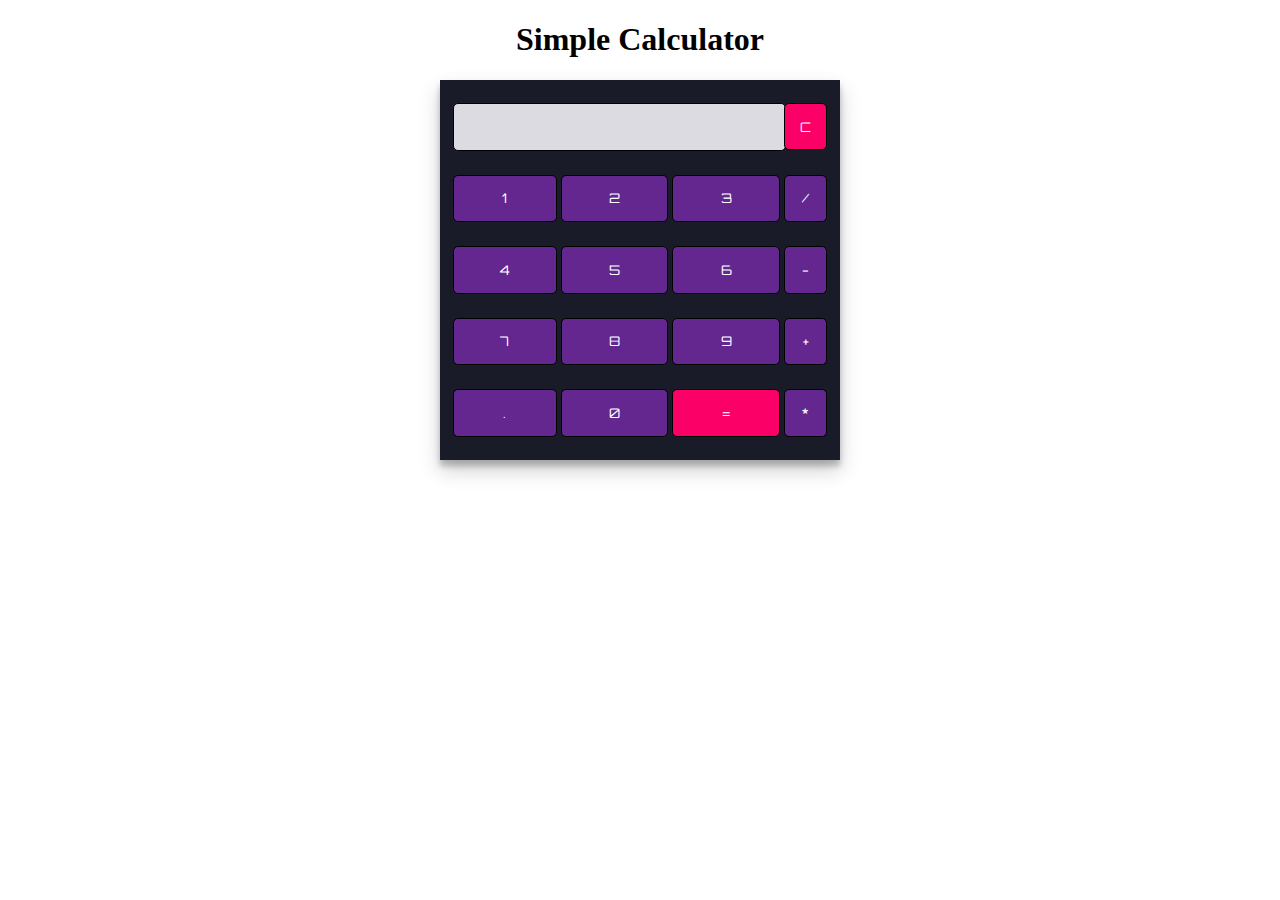
<file: SimpleCalculator/simplecalculator.html>
<!DOCTYPE html>
<html lang="en" dir="ltr">
<head>
<meta charset="utf-8">
<title>Simple Calculator using HTML, CSS and JavaScript</title>
<link rel="stylesheet" href="calci.css">
</head>
<body>
	<h1 align="center">Simple Calculator</h1>
<table class="calculator" >
	<tr>
		<td colspan="3"> <input class="display-box" type="text" id="result" disabled /> </td>
		<!-- clearScreen() function clears all the values -->
		<td> <input type="button" value="C" onclick="clearScreen()" id="btn" /> </td>
	</tr>
	<tr>
		<!-- display() function displays the value of clicked button -->
		<td> <input type="button" value="1" onclick="display('1')" /> </td>
		<td> <input type="button" value="2" onclick="display('2')" /> </td>
		<td> <input type="button" value="3" onclick="display('3')" /> </td>
		<td> <input type="button" value="/" onclick="display('/')" /> </td>
	</tr>
	<tr>
		<td> <input type="button" value="4" onclick="display('4')" /> </td>
		<td> <input type="button" value="5" onclick="display('5')" /> </td>
		<td> <input type="button" value="6" onclick="display('6')" /> </td>
		<td> <input type="button" value="-" onclick="display('-')" /> </td>
	</tr>
	<tr>
		<td> <input type="button" value="7" onclick="display('7')" /> </td>
		<td> <input type="button" value="8" onclick="display('8')" /> </td>
		<td> <input type="button" value="9" onclick="display('9')" /> </td>
		<td> <input type="button" value="+" onclick="display('+')" /> </td>
	</tr>
	<tr>
		<td> <input type="button" value="." onclick="display('.')" /> </td>
		<td> <input type="button" value="0" onclick="display('0')" /> </td>
		<!-- calculate() function evaluates the mathematical expression -->
		<td> <input type="button" value="=" onclick="calculate()" id="btn" /> </td>
		<td> <input type="button" value="*" onclick="display('*')" /> </td>
	</tr>
</table>
<script type="text/javascript" src="script.js"></script>
</body>
</html>
</file>
<file: PhotographyWebsite/css/style.css>
body {
  font-family: 'Poppins', sans-serif;
  color: #0c0c0c;
  background-color: #ffffff;
}

.layout_padding {
  padding: 90px 0;
}

.layout_padding2 {
  padding: 45px 0;
}

.layout_padding2-top {
  padding-top: 45px;
}

.layout_padding2-bottom {
  padding-bottom: 45px;
}

.layout_padding-top {
  padding-top: 90px;
}

.layout_padding-bottom {
  padding-bottom: 90px;
}

.heading_container {
  display: -webkit-box;
  display: -ms-flexbox;
  display: flex;
  -webkit-box-orient: vertical;
  -webkit-box-direction: normal;
      -ms-flex-direction: column;
          flex-direction: column;
  -webkit-box-align: center;
      -ms-flex-align: center;
          align-items: center;
  text-align: center;
}

.heading_container h2 {
  position: relative;
  font-weight: bold;
  text-transform: uppercase;
}

.heading_container h2 span {
  position: relative;
  z-index: 2;
}

.heading_container h2::before {
  content: "";
  position: absolute;
  width: 35px;
  height: 26px;
  top: 50%;
  right: -40px;
  -webkit-transform: translateY(-50%);
          transform: translateY(-50%);
  z-index: 1;
  background-image: url(../images/heading-img.png);
  background-repeat: no-repeat;
}

/*header section*/
.hero_area {
  height: 136vh;
  position: relative;
  background-image: url(../images/hero-bg.png);
  background-size: cover;
}

.sub_page .hero_area {
  height: auto;
  background-image: none;
  background-color: #e1f3fd;
}

.sub_page .hero_area::after {
  display: none;
}

.header_section .container-fluid {
  padding-right: 25px;
  padding-left: 25px;
}

.header_section .nav_container {
  margin: 0 auto;
}

.custom_nav-container .navbar-nav .nav-item .nav-link {
  margin: 10px 30px;
  padding: 0;
  color: #0fcfdc;
  text-align: center;
  position: relative;
  text-transform: uppercase;
}

.custom_nav-container .navbar-nav .nav-item .nav-link::before {
  content: "";
  width: 5px;
  height: 5px;
  position: absolute;
  top: 50%;
  left: -10px;
  -webkit-transform: translateY(-50%);
          transform: translateY(-50%);
  background-color: #0fcfdc;
  border-radius: 100%;
}

.custom_nav-container .navbar-nav .nav-item.active .nav-link, .custom_nav-container .navbar-nav .nav-item:hover .nav-link {
  color: #2a2132;
}

.custom_nav-container .navbar-nav .nav-item.active .nav-link::before, .custom_nav-container .navbar-nav .nav-item:hover .nav-link::before {
  background-color: #2a2132;
}

a,
a:hover,
a:focus {
  text-decoration: none;
}

a:hover,
a:focus {
  color: initial;
}

.btn,
.btn:focus {
  outline: none !important;
  -webkit-box-shadow: none;
          box-shadow: none;
}

.custom_nav-container .nav_search-btn {
  background-image: url(../images/search-icon.png);
  background-size: 20px;
  background-repeat: no-repeat;
  background-position: center 5px;
  width: 35px;
  height: 35px;
  padding: 0;
  border: none;
}

.navbar-brand {
  display: -webkit-box;
  display: -ms-flexbox;
  display: flex;
  -webkit-box-align: center;
      -ms-flex-align: center;
          align-items: center;
}

.navbar-brand img {
  width: 30px;
  margin-right: 5px;
}

.navbar-brand span {
  font-size: 20px;
  font-weight: 700;
  color: #0fcfdc;
  text-transform: uppercase;
}

.custom_nav-container {
  z-index: 99999;
  padding-top: 20px;
  -webkit-box-align: end;
      -ms-flex-align: end;
          align-items: flex-end;
}

.navbar-expand-lg .navbar-collapse {
  -webkit-box-align: end;
      -ms-flex-align: end;
          align-items: flex-end;
}

.custom_nav-container .navbar-toggler {
  outline: none;
}

.custom_nav-container .navbar-toggler .navbar-toggler-icon {
  background-image: url(../images/menu.png);
  background-size: 45px;
}

/*end header section*/
/* slider section */
.slider_section {
  display: -webkit-box;
  display: -ms-flexbox;
  display: flex;
  -webkit-box-align: center;
      -ms-flex-align: center;
          align-items: center;
  position: relative;
  z-index: 2;
  color: #3b3a3a;
}

.slider_section .row {
  -webkit-box-align: center;
      -ms-flex-align: center;
          align-items: center;
}

.slider_section div#carouselExampleControls {
  width: 100%;
}

.slider_section .detail_box {
  padding-right: 10%;
}

.slider_section .detail_box h1 {
  font-weight: bold;
  margin-bottom: 30px;
  text-transform: uppercase;
}

.slider_section .detail_box .btn-box {
  margin-top: 35px;
}

.slider_section .detail_box .btn-box a {
  width: 125px;
  text-align: center;
}

.slider_section .detail_box .btn-box .btn-1 {
  display: inline-block;
  padding: 7px 0px;
  background-color: #0fcfdc;
  color: #ffffff;
  border-radius: 30px;
  margin-right: 5px;
}

.slider_section .detail_box .btn-box .btn-1:hover {
  background-color: #0db9c4;
}

.slider_section .detail_box .btn-box .btn-2 {
  display: inline-block;
  padding: 7px 0px;
  background-color: #000000;
  color: #ffffff;
  border-radius: 30px;
}

.slider_section .detail_box .btn-box .btn-2:hover {
  background-color: #333333;
}

.slider_section .img-box img {
  width: 100%;
}

.slider_section .carousel_btn-container {
  width: 60px;
  position: absolute;
  bottom: 175px;
  display: -webkit-box;
  display: -ms-flexbox;
  display: flex;
  -webkit-box-pack: justify;
      -ms-flex-pack: justify;
          justify-content: space-between;
  left: 10%;
  z-index: 999;
}

.slider_section .carousel_btn-container .carousel-control-prev,
.slider_section .carousel_btn-container .carousel-control-next {
  position: relative;
  width: 35px;
  height: 35px;
  border: none;
  border-radius: 100%;
  opacity: 1;
  background-repeat: no-repeat;
  background-size: 20px;
  background-position: center;
}

.slider_section .carousel_btn-container .carousel-control-prev {
  background-image: url(../images/prev.png);
}

.slider_section .carousel_btn-container .carousel-control-prev:hover {
  background-image: url(../images/prev-blue.png);
}

.slider_section .carousel_btn-container .carousel-control-next {
  background-image: url(../images/next.png);
}

.slider_section .carousel_btn-container .carousel-control-next:hover {
  background-image: url(../images/next-blue.png);
}

.about_section .box {
  display: -webkit-box;
  display: -ms-flexbox;
  display: flex;
  -webkit-box-orient: vertical;
  -webkit-box-direction: normal;
      -ms-flex-direction: column;
          flex-direction: column;
  -webkit-box-align: center;
      -ms-flex-align: center;
          align-items: center;
}

.about_section .box img {
  width: 100%;
}

.about_section .box .img-box {
  position: relative;
  width: 250px;
  margin: 50px 0;
}

.about_section .box .img-box .about_img-bg {
  position: absolute;
  top: 50%;
  left: 50%;
  width: 200%;
  -webkit-transform: translate(-50%, -50%) rotate(0deg) scale(1);
          transform: translate(-50%, -50%) rotate(0deg) scale(1);
  -webkit-animation: rotateAnimation 3s infinite;
          animation: rotateAnimation 3s infinite;
}

@-webkit-keyframes rotateAnimation {
  0% {
    -webkit-transform: translate(-50%, -50%) rotate(0deg) scale(1);
            transform: translate(-50%, -50%) rotate(0deg) scale(1);
  }
  49% {
    -webkit-transform: translate(-50%, -50%) rotate(180deg) scale(1.1);
            transform: translate(-50%, -50%) rotate(180deg) scale(1.1);
  }
  100% {
    -webkit-transform: translate(-50%, -50%) rotate(360deg) scale(1);
            transform: translate(-50%, -50%) rotate(360deg) scale(1);
  }
}

@keyframes rotateAnimation {
  0% {
    -webkit-transform: translate(-50%, -50%) rotate(0deg) scale(1);
            transform: translate(-50%, -50%) rotate(0deg) scale(1);
  }
  49% {
    -webkit-transform: translate(-50%, -50%) rotate(180deg) scale(1.1);
            transform: translate(-50%, -50%) rotate(180deg) scale(1.1);
  }
  100% {
    -webkit-transform: translate(-50%, -50%) rotate(360deg) scale(1);
            transform: translate(-50%, -50%) rotate(360deg) scale(1);
  }
}

.about_section .box .detail-box {
  margin-top: 35px;
  text-align: center;
}

.about_section .box .detail-box a {
  display: inline-block;
  padding: 12px 60px;
  background-color: #000000;
  color: #ffffff;
  border-radius: 40px;
  text-transform: uppercase;
  margin-top: 35px;
}

.about_section .box .detail-box a:hover {
  background-color: #333333;
}

.portfolio_section {
  background-color: #f8ffff;
}

.portfolio_section .portfolio_container {
  display: -webkit-box;
  display: -ms-flexbox;
  display: flex;
}

.portfolio_section .portfolio_container .img-box {
  margin: 10px;
  position: relative;
  display: -webkit-box;
  display: -ms-flexbox;
  display: flex;
  -webkit-box-flex: 1;
      -ms-flex-positive: 1;
          flex-grow: 1;
}

.portfolio_section .portfolio_container .img-box img {
  width: 100%;
  height: 100%;
}

.portfolio_section .portfolio_container .img-box .btn-box {
  position: absolute;
  top: 50%;
  left: 50%;
  -webkit-transform: translate(-50%, -50%);
          transform: translate(-50%, -50%);
  display: -webkit-box;
  display: -ms-flexbox;
  display: flex;
}

.portfolio_section .portfolio_container .img-box .btn-box a {
  display: none;
  width: 50px;
  height: 50px;
  border-radius: 100%;
  background-size: cover;
  background-position: center;
  background-repeat: no-repeat;
  margin: 0 5px;
}

.portfolio_section .portfolio_container .img-box .btn-box .btn-1 {
  background-image: url(../images/link.png);
}

.portfolio_section .portfolio_container .img-box::before {
  content: "";
  display: none;
  position: absolute;
  width: 100%;
  height: 100%;
  top: 0;
  left: 0;
  background-color: rgba(15, 207, 220, 0.8);
  z-index: 0;
}

.portfolio_section .portfolio_container .img-box:hover a {
  display: block;
}

.portfolio_section .portfolio_container .img-box:hover::before {
  display: block;
}

.portfolio_section .portfolio_container .box-1,
.portfolio_section .portfolio_container .box-2 {
  display: -webkit-box;
  display: -ms-flexbox;
  display: flex;
  -webkit-box-orient: vertical;
  -webkit-box-direction: normal;
      -ms-flex-direction: column;
          flex-direction: column;
  -webkit-box-pack: stretch;
      -ms-flex-pack: stretch;
          justify-content: stretch;
  -webkit-box-align: stretch;
      -ms-flex-align: stretch;
          align-items: stretch;
}

.portfolio_section .portfolio_container .box-2-btm {
  display: -webkit-box;
  display: -ms-flexbox;
  display: flex;
  -webkit-box-pack: stretch;
      -ms-flex-pack: stretch;
          justify-content: stretch;
  -webkit-box-align: stretch;
      -ms-flex-align: stretch;
          align-items: stretch;
}

.portfolio_section .portfolio_container .box-2-btm .box-2-left {
  display: -webkit-box;
  display: -ms-flexbox;
  display: flex;
}

.portfolio_section .see_btn {
  display: -webkit-box;
  display: -ms-flexbox;
  display: flex;
  -webkit-box-pack: center;
      -ms-flex-pack: center;
          justify-content: center;
}

.portfolio_section .see_btn a {
  display: inline-block;
  padding: 12px 60px;
  background-color: #000000;
  color: #ffffff;
  border-radius: 40px;
  text-transform: uppercase;
  margin-top: 35px;
}

.portfolio_section .see_btn a:hover {
  background-color: #333333;
}

.achieve_section .achieve_container {
  display: -webkit-box;
  display: -ms-flexbox;
  display: flex;
  -webkit-box-pack: center;
      -ms-flex-pack: center;
          justify-content: center;
}

.achieve_section .achieve_container .box {
  width: 275px;
  height: 250px;
  display: -webkit-box;
  display: -ms-flexbox;
  display: flex;
  -webkit-box-orient: vertical;
  -webkit-box-direction: normal;
      -ms-flex-direction: column;
          flex-direction: column;
  -webkit-box-align: center;
      -ms-flex-align: center;
          align-items: center;
  -webkit-box-pack: center;
      -ms-flex-pack: center;
          justify-content: center;
  text-align: center;
  margin: 45px 20px 0 20px;
  padding: 45px 35px 15px 35px;
  border: 1px solid #0fcfdc;
}

.achieve_section .achieve_container .box .img-box {
  width: 120px;
}

.achieve_section .achieve_container .box .img-box img {
  width: 100%;
}

.achieve_section .achieve_container .detail-box {
  margin-top: 25px;
  text-transform: uppercase;
}

.achieve_section .achieve_container .detail-box h2 {
  font-weight: bold;
}

.achieve_section .achieve_container .detail-box h6 {
  font-weight: bold;
  font-size: 18px;
}

.client_section .row {
  -webkit-box-align: center;
      -ms-flex-align: center;
          align-items: center;
}

.client_section .col-md-3 {
  display: -webkit-box;
  display: -ms-flexbox;
  display: flex;
  -webkit-box-pack: end;
      -ms-flex-pack: end;
          justify-content: flex-end;
}

.client_section .btn_container {
  display: -webkit-box;
  display: -ms-flexbox;
  display: flex;
  -webkit-box-pack: center;
      -ms-flex-pack: center;
          justify-content: center;
  -webkit-box-align: center;
      -ms-flex-align: center;
          align-items: center;
}

.client_section .btn_container .carousel-control-prev,
.client_section .btn_container .carousel-control-next {
  position: relative;
  width: 50px;
  height: 50px;
  border: none;
  border-radius: 100%;
  opacity: 1;
  background-repeat: no-repeat;
  background-size: 15px;
  background-position: center;
  background-color: #0fcfdc;
  margin: 0 5px;
}

.client_section .btn_container .carousel-control-prev:hover,
.client_section .btn_container .carousel-control-next:hover {
  background-color: #000000;
}

.client_section .btn_container .carousel-control-prev {
  background-image: url(../images/prev-white.png);
}

.client_section .btn_container .carousel-control-next {
  background-image: url(../images/next-white.png);
}

.client_section .detail-box {
  padding: 20px;
  border: 1px solid #0fcfdc;
  margin: 0 25px;
}

.client_section .detail-box h4 {
  text-transform: uppercase;
}

/* contact section */
.contact_section {
  background-image: url(../images/contact-bg.png);
  background-repeat: no-repeat;
  background-position: left bottom;
  padding-bottom: 250px;
  position: relative;
}

.contact_section .bg-img1 {
  width: 100px;
  position: absolute;
  top: 45px;
  right: 100px;
}

.contact_section .bg-img1 img {
  width: 100%;
}

.contact_section .bg-img2 {
  width: 50px;
  position: absolute;
  top: 75px;
  left: 0px;
}

.contact_section .bg-img2 img {
  width: 100%;
}

.contact_section .contact_form-container {
  margin-top: 45px;
}

.contact_section .contact_form-container input {
  border: none;
  outline: none;
  border-bottom: 1px solid #000000;
  color: #000000;
  width: 100%;
  margin: 15px 0;
  background-color: transparent;
}

.contact_section .contact_form-container input::-webkit-input-placeholder {
  color: #000000;
}

.contact_section .contact_form-container input:-ms-input-placeholder {
  color: #000000;
}

.contact_section .contact_form-container input::-ms-input-placeholder {
  color: #000000;
}

.contact_section .contact_form-container input::placeholder {
  color: #000000;
}

.contact_section .contact_form-container input.message_input {
  margin-top: 55px;
}

.contact_section .contact_form-container button {
  display: inline-block;
  padding: 12px 50px;
  background-color: #0fcfdc;
  color: #ffffff;
  border-radius: 0;
  margin-top: 35px;
  border: none;
}

.contact_section .contact_form-container button:hover {
  background-color: #0db9c4;
}

/* end contact section */
.info_section {
  background-color: #211d25;
  color: #ffffff;
  font-family: 'Poppins', sans-serif;
}

.info_section .info_container {
  width: 75%;
  margin: 0 auto;
}

.info_section .info_social {
  padding-top: 35px;
  display: -webkit-box;
  display: -ms-flexbox;
  display: flex;
  -webkit-box-orient: vertical;
  -webkit-box-direction: normal;
      -ms-flex-direction: column;
          flex-direction: column;
  -webkit-box-align: center;
      -ms-flex-align: center;
          align-items: center;
}

.info_section .info_social h4 {
  text-transform: uppercase;
}

.info_section .info_social .social_box {
  display: -webkit-box;
  display: -ms-flexbox;
  display: flex;
  margin: 15px auto;
  -webkit-box-align: center;
      -ms-flex-align: center;
          align-items: center;
}

.info_section .info_social .social_box img {
  min-width: 10px;
  margin: 0 3px;
}

/* footer section*/
.footer_section {
  background-color: #211d25;
  display: -webkit-box;
  display: -ms-flexbox;
  display: flex;
  -webkit-box-pack: center;
      -ms-flex-pack: center;
          justify-content: center;
  position: relative;
  font-family: 'Poppins', sans-serif;
}

.footer_section p {
  color: #ffffff;
  margin: 0 auto;
  text-align: center;
  padding: 20px 0;
  width: 55%;
}

.footer_section a {
  color: #ffffff;
}
/*# sourceMappingURL=style.css.map */
</file>
<file: PhotographyWebsite/css/responsive.css>
@media (max-width: 1120px) {
  .slider_section .carousel_btn-container {
    bottom: 0;
  }
}

@media (max-width: 992px) {
  .navbar-nav {
    align-items: center;
  }

  .custom_nav-container .navbar-nav .nav-item .nav-link {
    margin: 15px 30px;
  }

  .achieve_section .achieve_container {
    flex-wrap: wrap;
  }

  .info_section .info_container {
    width: 100%;
  }

  .footer_section p {
    width: 100%;
  }
}

@media (max-width: 768px) {
  .hero_area {
    height: auto;
  }

  .slider_section {
    padding-top: 50px;
  }

  .slider_section .detail_box {
    text-align: center;
    margin-bottom: 35px;
  }

  .slider_section .detail_box {
    padding: 0;
  }

  .about_section .box .img-box {
    width: 40%;
  }

  .portfolio_section .portfolio_container {
    flex-direction: column;
  }

  .contact_section .bg-img1 {
    width: 75px;
    position: absolute;
    top: 0;
    right: 0px;
  }

  .client_section .col-md-3 {
    justify-content: center;
  }

  .client_section .detail-box {
    margin-bottom: 35px;
  }

  .client_section .row {
    flex-wrap: wrap-reverse;
  }
}

@media (max-width: 576px) {
  .heading_container h2::before {
    top: -15px;
    right: 50%;
    -webkit-transform: translate(50%, -50%);
    transform: translate(50%, -50%);
  }

  .client_section .detail-box {
    margin-left: 0;
    margin-right: 0;

  }
}

@media (max-width: 480px) {}

@media (max-width: 420px) {
  .slider_section .detail_box h1 {
    font-size: 2rem;
  }

  .portfolio_section .portfolio_container .box-2-btm {
    flex-direction: column;
  }
}

@media (max-width: 360px) {}

@media (min-width: 1200px) {
  .container {
    max-width: 1170px;
  }
}
</file>
<file: PingPongGame/style.css>
body{
	height:100%;
	width:100%;
	margin:0;
	background-color:black;
}

#container {
		position:relative;
		height:400px;
		width:60%;
		margin-left:20%;
		background-color:black;
		margin-top:100px;
		overflow:hidden;
		border:3px solid white;
}

#ball {
	position:absolute;
	height:20px;
	width:20px;
	background-color:white;
	top:30%;
	left:50%;
	border-radius:10px;
}

.paddle {
	position:absolute;
	height:20px;
	width:150px;
	background-color:white;
	left:40%;
}

#paddle_1 {
	bottom:0;
	background-color: red;
	text-align: center;
	font-weight: bold;
	color:white;
}

#paddle_2 {
	top:0;
	background-color: blue;
	text-align: center;
	font-weight: bold;
	color:white;
}

#restart_div {
	position:absolute;
	height:100%;
	width:100%;
	background-color:gray;
	color:black;
	font-family:sans-serif;
	`font-size:200px;
	text-align:center;
	display:none;
}

#restart {
	border:groove;
	border-radius: 25px;
	padding:25px;
	color:white;
	background-color: green;
	font-size:30px;
}
</file>
<file: QuizApp/style.css>
@import url("https://fonts.googleapis.com/css2?family=Poppins:wght@200;400&display=swap");

* {
  box-sizing: border-box;
}

body {
  background-color: #b8c6db;
 
  font-family: "Poppins", sans-serif;
  display: flex;
  align-items: center;
  justify-content: center;
  height: 100vh;
  overflow: hidden;
  margin: 0;
}

.quiz-container {
  background-color: #fff;
  border-radius: 10px;
  box-shadow: 0 0 10px 2px rgba(100, 100, 100, 0.1);
  width: 500px;
  max-width: 95vw;
  overflow: hidden;
}

.quiz-header {
  padding: 1rem;
}

h2 {
  padding: 1rem;
  text-align: center;
  margin: 0;
}

ul {
  list-style-type: none;
  padding: 0;
}

ul li {
  font-size: 1.2rem;
  margin: 1rem 0;
}

ul li label {
  cursor: pointer;
}

button {
  background-color: #7b339b;
  color: #fff;
  border: none;
  display: block;
  width: 100%;
  cursor: pointer;
  font-size: 1.1rem;
  font-family: inherit;
  padding: 1.1rem;
}

button:hover {
  background-color: #732d91;
}

button:focus {
  outline: none;
  background-color: #5e3370;
}
</file>
<file: SimpleCalculator/calci.css>
@import url('https://fonts.googleapis.com/css2?family=Orbitron&display=swap');
.calculator {
	padding: 10px;
	height: 380px;
	width: 400px;
	margin: auto;
	background-color: #191b28;
	box-shadow: rgba(0, 0, 0, 0.19) 0px 10px 20px, rgba(0, 0, 0, 0.23) 0px 6px 6px;
}
.display-box {
	font-family: 'Orbitron', sans-serif;
	background-color: #dcdbe1;
	border: solid black 0.5px;
	color: black;
	border-radius: 5px;
	width: 100%;
	height: 65%;
}
#btn {
	background-color: #fb0066;
}

input[type=button] {
	font-family: 'Orbitron', sans-serif;
	background-color: #64278f;
	color: white;
	border: solid black 0.5px;
	width: 100%;
	border-radius: 5px;
	height: 70%;
	outline: none;
}

input:active[type=button] {
	background: #e5e5e5;
	-webkit-box-shadow: inset 0px 0px 5px #c1c1c1;
	-moz-box-shadow: inset 0px 0px 5px #c1c1c1;
	box-shadow: inset 0px 0px 5px #c1c1c1;
}
</file>
